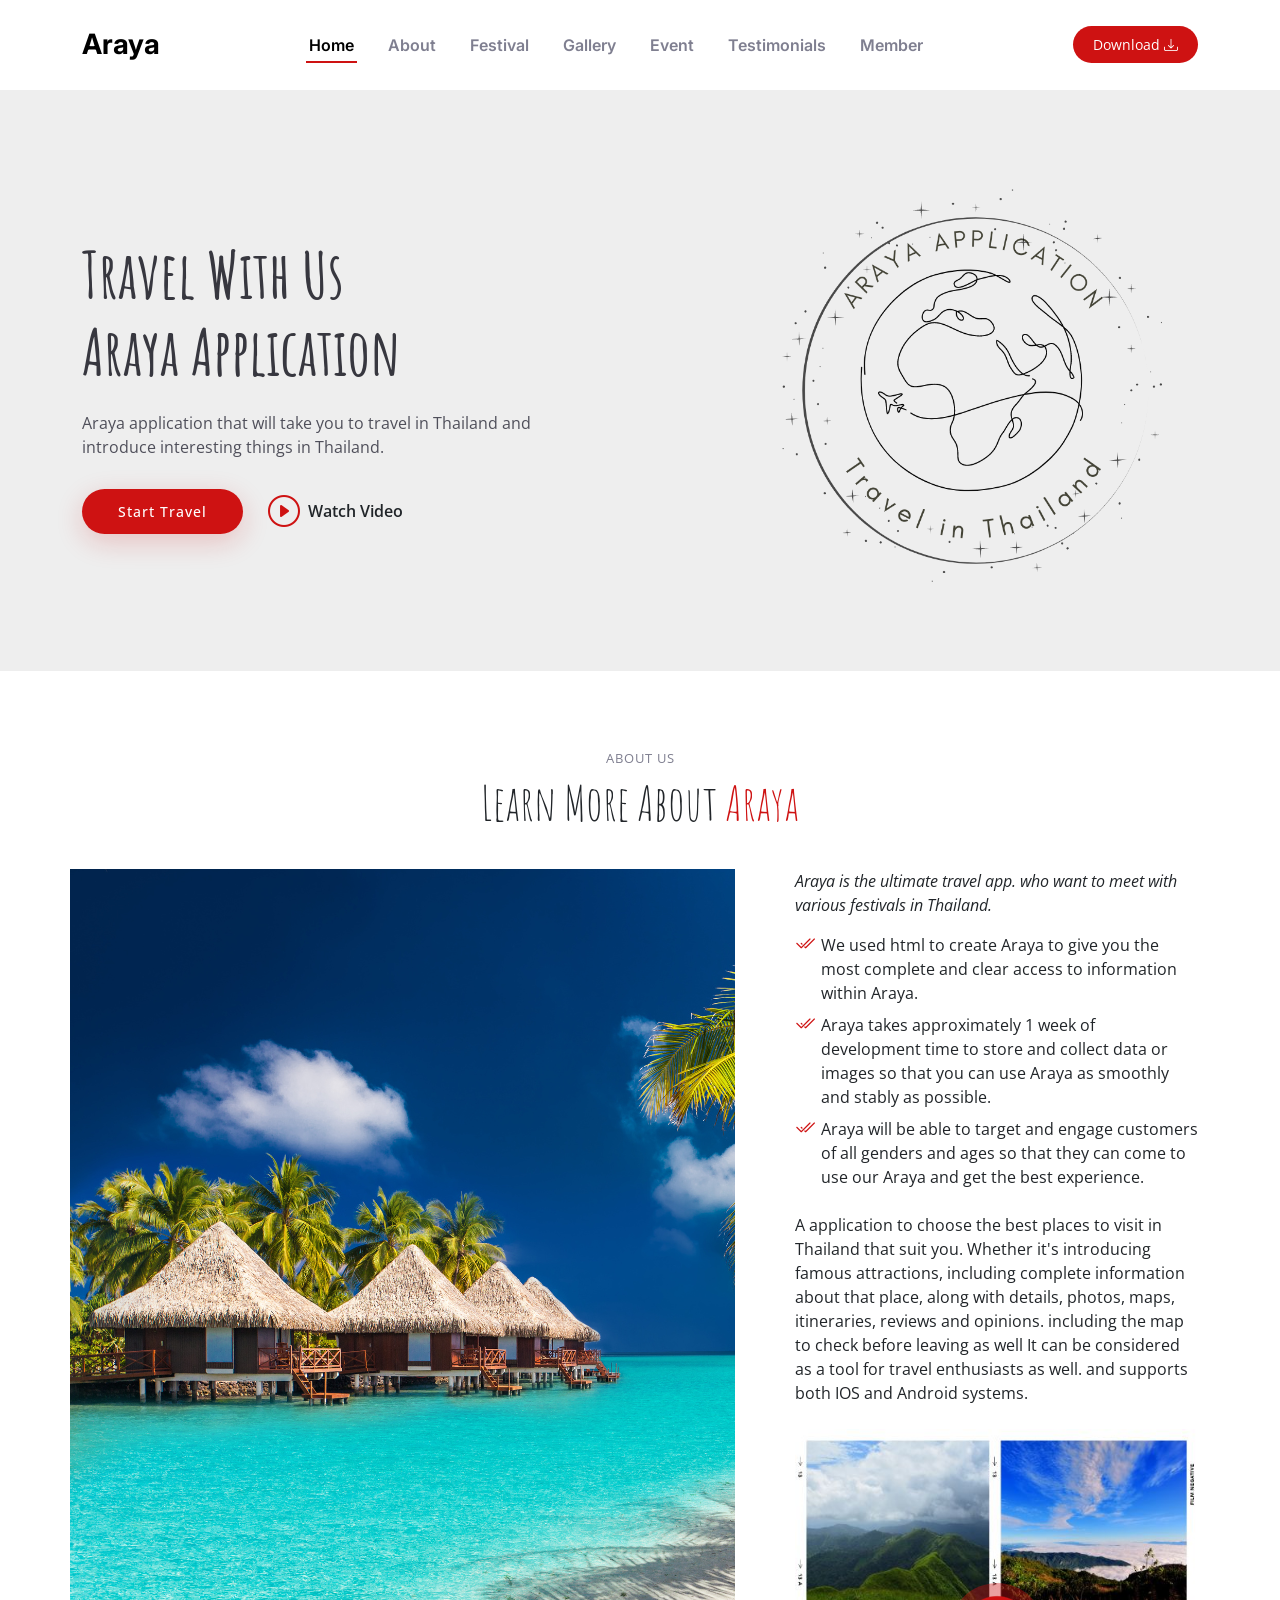
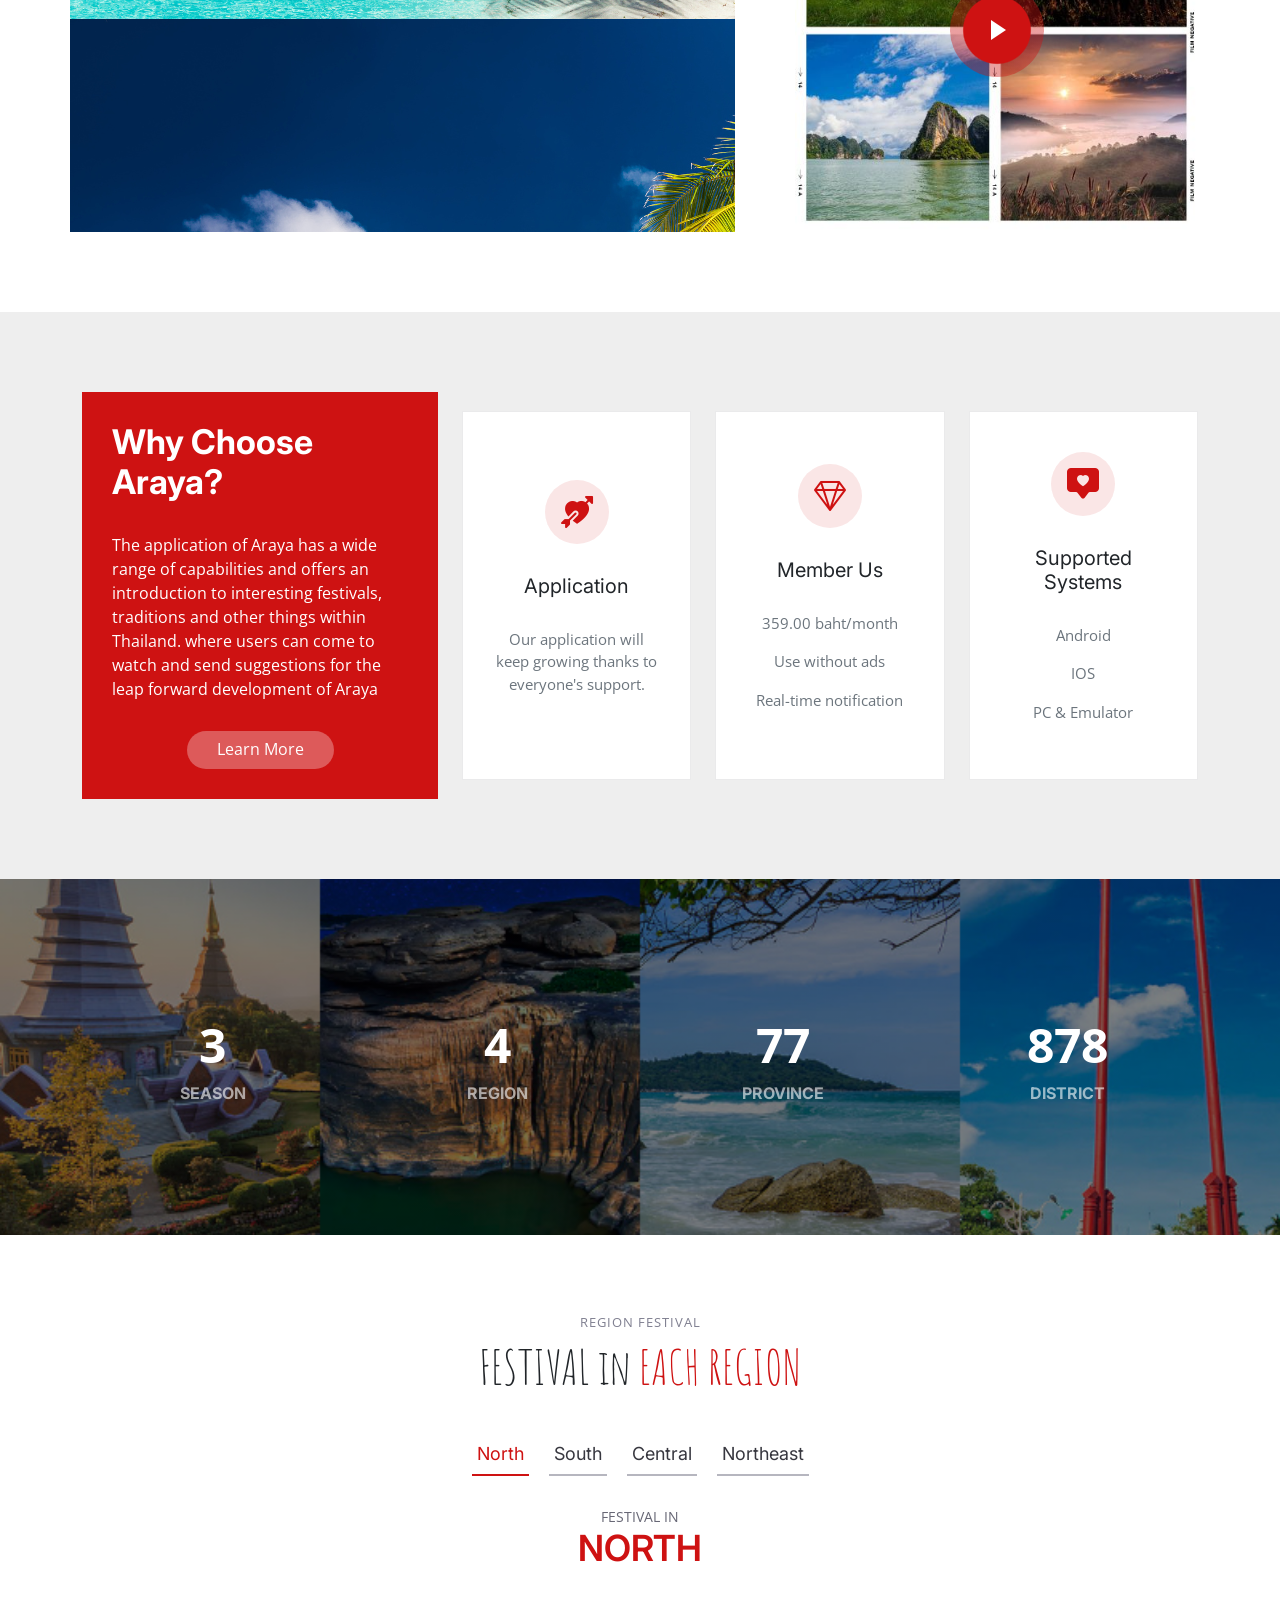
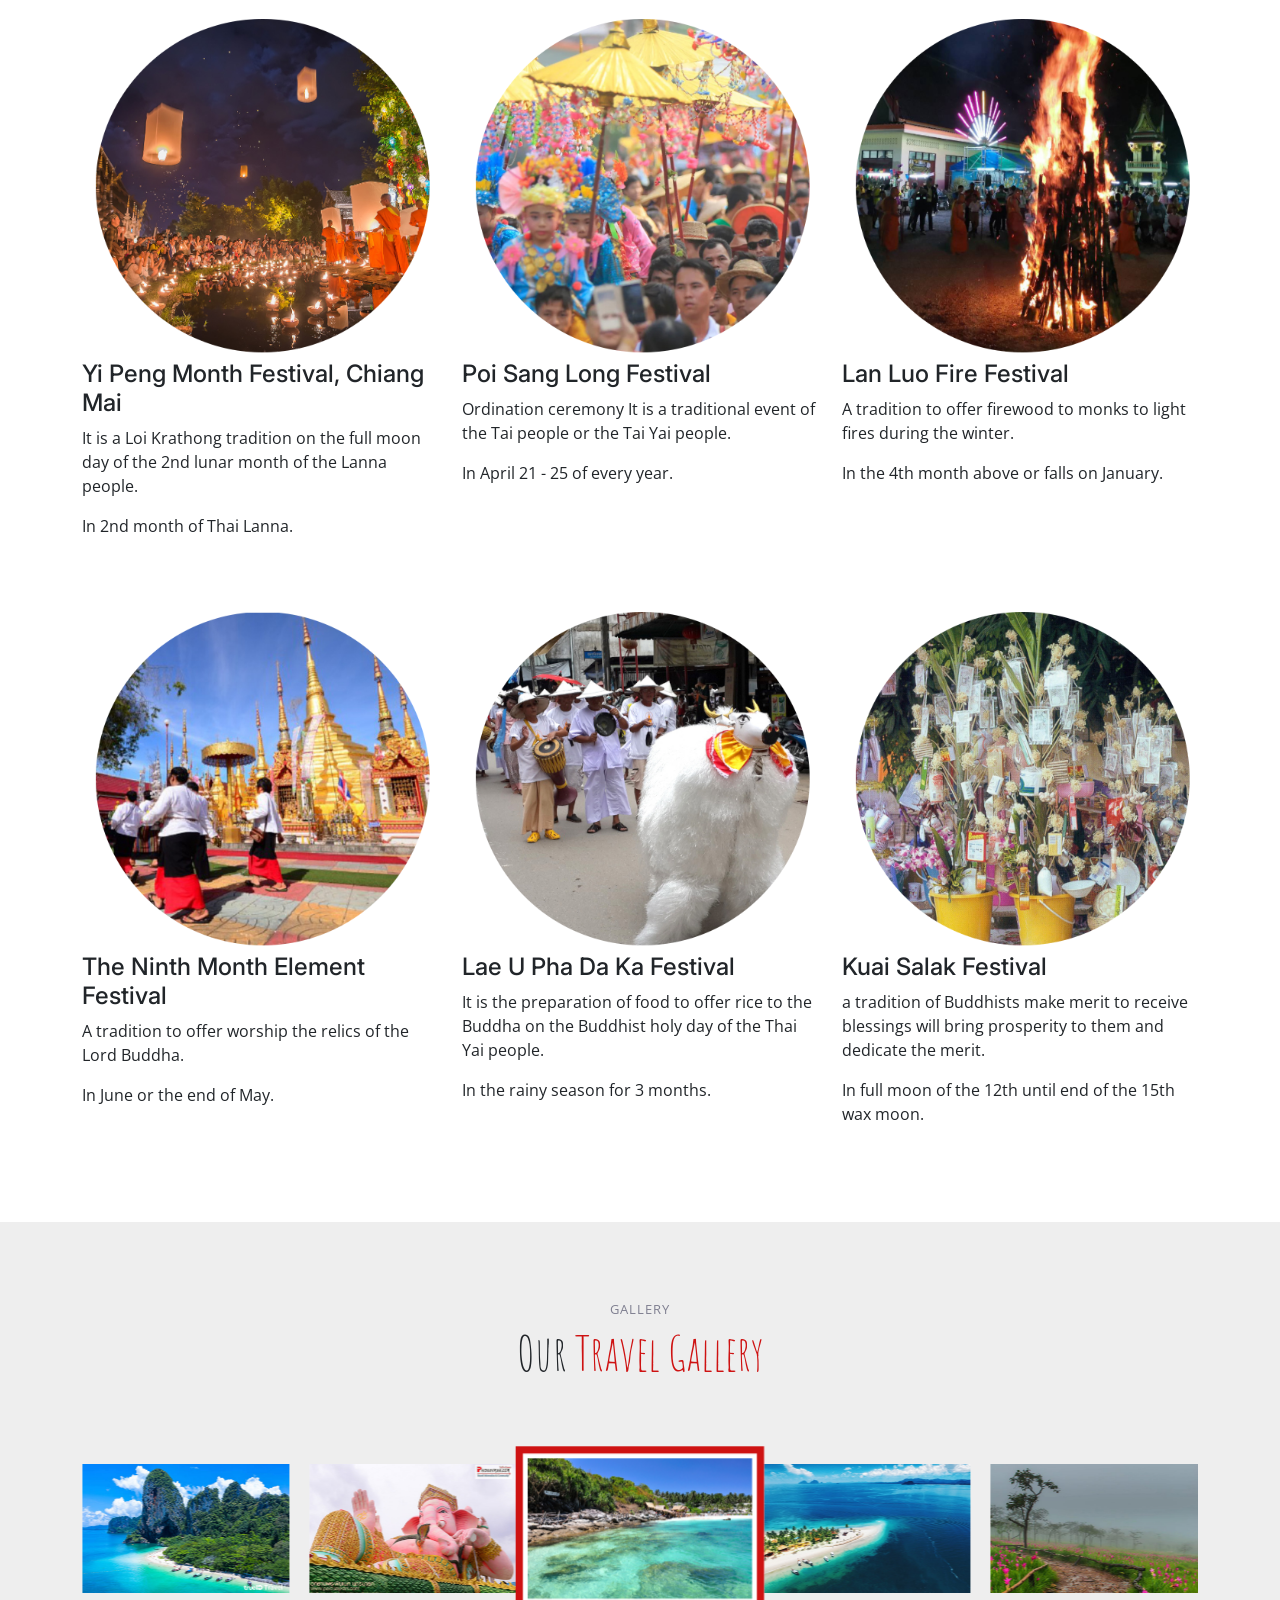
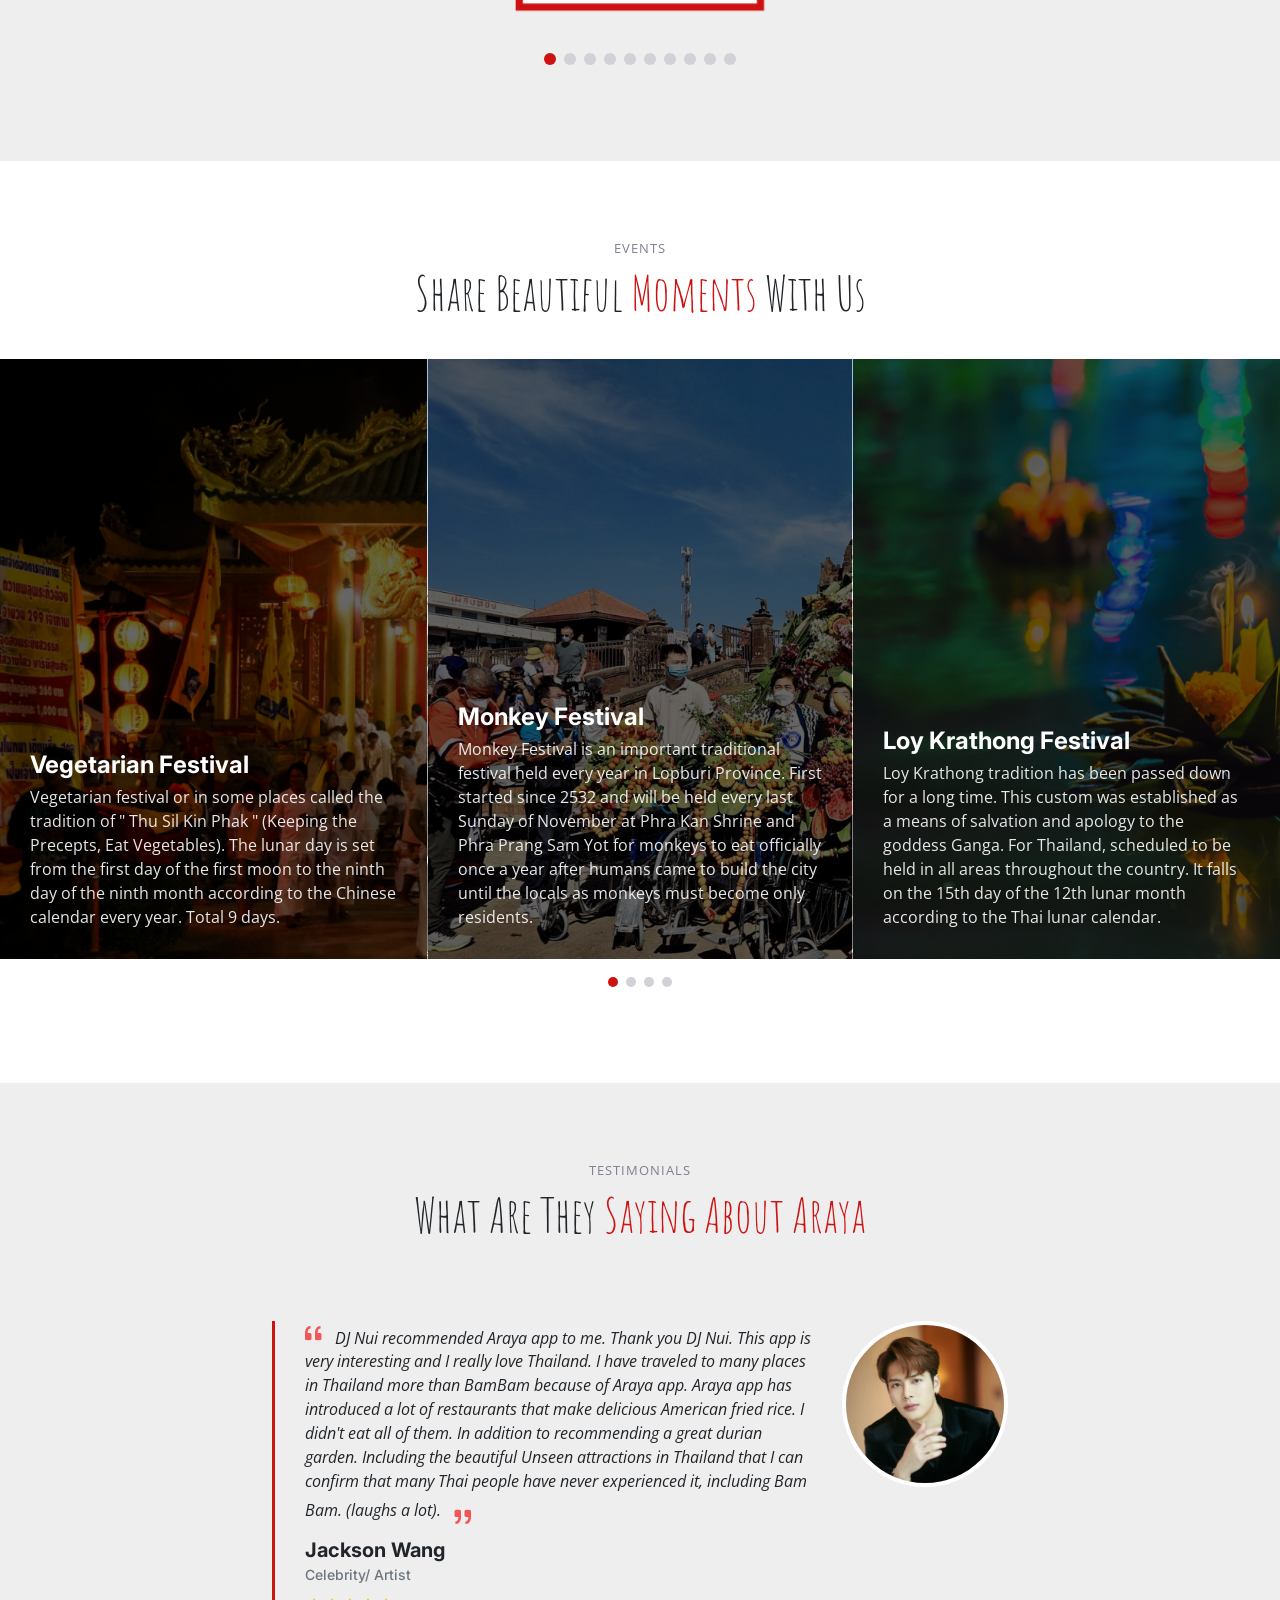
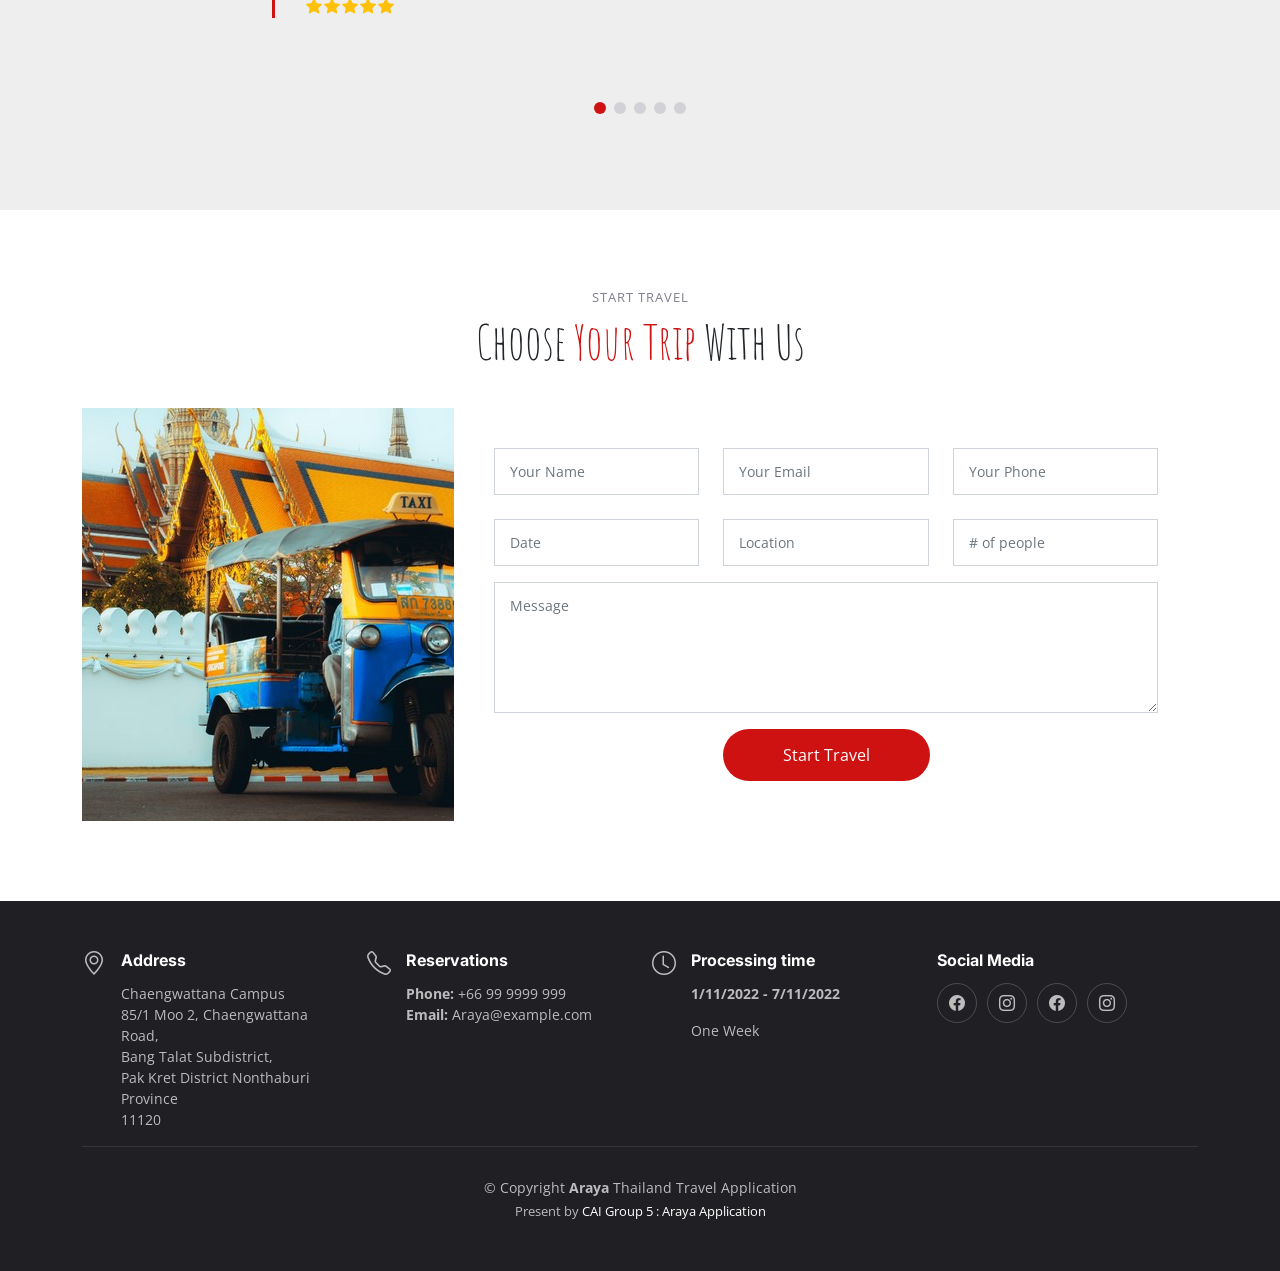
<file: index.html>
<!DOCTYPE html>
<html lang="en">

<head>
  <meta charset="utf-8">
  <meta content="width=device-width, initial-scale=1.0" name="viewport">

 <!-- หัวเรื่องโปรเจ็ค Araya -->
  <title>Araya</title>
  <meta content="" name="description">
  <meta content="" name="keywords">

  <!-- Icon website Araya -->
  <link href="assets/img/favicon.png" rel="icon">
  <link href="assets/img/apple-touch-icon.png" rel="apple-touch-icon">

  <!-- Google Fonts -->
  <link rel="preconnect" href="https://fonts.googleapis.com">
  <link rel="preconnect" href="https://fonts.gstatic.com" crossorigin>
  <link href="https://fonts.googleapis.com/css2?family=Open+Sans:ital,wght@0,300;0,400;0,500;0,600;0,700;1,300;1,400;1,600;1,700&family=Amatic+SC:ital,wght@0,300;0,400;0,500;0,600;0,700;1,300;1,400;1,500;1,600;1,700&family=Inter:ital,wght@0,300;0,400;0,500;0,600;0,700;1,300;1,400;1,500;1,600;1,700&display=swap" rel="stylesheet">

  <!-- Vendor CSS Files -->
  <link href="assets/vendor/bootstrap/css/bootstrap.min.css" rel="stylesheet">
  <link href="assets/vendor/bootstrap-icons/bootstrap-icons.css" rel="stylesheet">
  <link href="assets/vendor/aos/aos.css" rel="stylesheet">
  <link href="assets/vendor/glightbox/css/glightbox.min.css" rel="stylesheet">
  <link href="assets/vendor/swiper/swiper-bundle.min.css" rel="stylesheet">

  <!-- Template Main CSS File -->
  <link href="assets/css/main.css" rel="stylesheet">
</head>


<body>
  <!-- ======= Header ======= -->
  <header id="header" class="header fixed-top d-flex align-items-center">
    <div class="container d-flex align-items-center justify-content-between">

      <a href="index.html" class="logo d-flex align-items-center me-auto me-lg-0">
        <!-- Uncomment the line below if you also wish to use an image logo -->
        <!-- <img src="assets/img/logo.png" alt=""> -->
        <h1>Araya<span></span></h1>
      </a>

      <nav id="navbar" class="navbar">
        <ul>
          <li><a href="#hero">Home</a></li>
          <li><a href="#about">About</a></li>
          <li><a href="#region">Festival</a></li>
          <li><a href="#gallery">Gallery</a></li>
          <li><a href="#events">Event</a></li>
          <li><a href="#testimonials">Testimonials</a></li>
          <li><a href="TeamMember.html#Member">Member</a></li>
        </ul>
      </nav><!-- .navbar -->

      <a class="btn-Start-Travel" href="#download">Download <i class="bi bi-download"></i></a>
      <i class="mobile-nav-toggle mobile-nav-show bi bi-list"></i>
      <i class="mobile-nav-toggle mobile-nav-hide d-none bi bi-x"></i>

    </div>
  </header>
  <!-- End Header -->

  <!-- ======= Hero Section ======= -->
  <section id="hero" class="hero d-flex align-items-center section-bg">
    <div class="container">
      <div class="row justify-content-between gy-5">
        <div class="col-lg-5 order-2 order-lg-1 d-flex flex-column justify-content-center align-items-center align-items-lg-start text-center text-lg-start">
          <h2 data-aos="fade-up">Travel With Us<br>Araya Application</h2>
          <p data-aos="fade-up" data-aos-delay="80">Araya application that will take you to travel in Thailand and introduce interesting things in Thailand.</p>
          <div class="d-flex" data-aos="fade-up" data-aos-delay="200">
            <a href="#Start-Travel" class="btn-Start-Travel">Start Travel</a>
            <a href="https://www.youtube.com/watch?v=w-9khNG1lIQ" class="glightbox btn-watch-video d-flex align-items-center"><i class="bi bi-play-circle"></i><span>Watch Video</span></a>
          </div>
        </div>
        <div class="col-lg-5 order-1 order-lg-2 text-center text-lg-start">
          <!--โลโก้ Araya-->
          <img src="assets/img/Araya2.png" class="img-fluid" alt="" data-aos="zoom-out" data-aos-delay="1000">
        </div>
      </div>
    </div>
  </section>
  <!-- End Araya Protogyte Section -->

  <main id="main">

    <!-- ======= About Section ======= -->
    <section id="about" class="about">
      <div class="container" data-aos="fade-up">

        <div class="section-header">
          <h2>About Us</h2>
          <p>Learn More About <span>Araya</span></p>
        </div>

        <div class="row gy-4">
          <div class="col-lg-7 position-relative about-img" style="background-image: url(assets/img/about.jpg) ;" data-aos="fade-up" data-aos-delay="150">
          </div>
          <div class="col-lg-5 d-flex align-items-end" data-aos="fade-up" data-aos-delay="300">
            <div class="content ps-0 ps-lg-5">
              <p class="fst-italic">
                Araya is the ultimate travel app. who want to meet with various festivals in Thailand.
              </p>
              <ul>
                <li><i class="bi bi-check2-all"></i> We used html to create Araya to give you the most complete and clear access to information within Araya.</li>
                <li><i class="bi bi-check2-all"></i> Araya takes approximately 1 week of development time to store and collect data or images so that you can use Araya as smoothly and stably as possible.</li>
                <li><i class="bi bi-check2-all"></i> Araya will be able to target and engage customers of all genders and ages so that they can come to use our Araya and get the best experience.</li>
              </ul>
              <p>
                A application to choose the best places to visit in Thailand that suit you. Whether it's introducing famous attractions, including complete information about that place, along with details, photos, maps, itineraries, reviews and opinions.
                including the map to check before leaving as well It can be considered as a tool for travel enthusiasts as well. and supports both IOS and Android systems.
              </p>

              <div class="position-relative mt-4">
                <img src="assets/img/about-2.jpg" class="img-fluid" alt="">
                <a href="https:/https://www.youtube.com/watch?v=w-9khNG1lIQ" class="glightbox play-btn"></a>
              </div>
            </div>
          </div>
        </div>

      </div>
    </section><!-- End About Section -->

    <!-- ======= Why Us Section ======= -->
    <section id="why-us" class="why-us section-bg">
      <div class="container" data-aos="fade-up">

        <div class="row gy-4">

          <div class="col-lg-4" data-aos="fade-up" data-aos-delay="100">
            <div class="why-box">
              <h3>Why Choose Araya?</h3>
              <p>
                The application of Araya has a wide range of capabilities and offers an introduction to interesting festivals, traditions and other things within Thailand. where users can come to watch and send suggestions for the leap forward development of Araya
              </p>
              <div class="text-center">
                <a href="#" class="more-btn">Learn More <i class="bx bx-chevron-right"></i></a>
              </div>
            </div>
          </div><!-- End Why Box -->

          <div class="col-lg-8 d-flex align-items-center">
            <div class="row gy-4">

              <div class="col-xl-4" data-aos="fade-up" data-aos-delay="200">
                <div class="icon-box d-flex flex-column justify-content-center align-items-center">
                  <i class="bi bi-arrow-through-heart-fill"></i>
                  <h4>Application</h4>
                  <p>Our application will keep growing thanks to everyone's support.</p>
                </div>
              </div>
              <!-- End Icon Box -->

              <div class="col-xl-4" data-aos="fade-up" data-aos-delay="300">
                <div class="icon-box d-flex flex-column justify-content-center align-items-center">
                  <i class="bi bi-gem"></i>
                  <h4>Member Us</h4>
                  <p>359.00 baht/month</p>
                  <p>Use without ads</p>
                  <p>Real-time notification</p>
                </div>
              </div>
              <!-- End Icon Box -->

              <div class="col-xl-4" data-aos="fade-up" data-aos-delay="400">
                <div class="icon-box d-flex flex-column justify-content-center align-items-center">
                  <i class="bi bi-chat-square-heart-fill"></i>
                  <h4>Supported Systems</h4>
                  <p>Android</p>
                  <p>IOS</p>
                  <p>PC & Emulator</p>
                </div>
              </div>
              <!-- End Icon Box -->

            </div>
          </div>

        </div>

      </div>
    </section>
    <!-- End Why Us Section -->


    <!-- ======= Stats Counter Section ======= -->
    <section id="stats-counter" class="stats-counter">
      <div class="container" data-aos="zoom-out">

        <div class="row gy-4">

          <div class="col-lg-3 col-md-6">
            <div class="stats-item text-center w-100 h-100">
              <span data-purecounter-start="0" data-purecounter-end="3" data-purecounter-duration="1" class="purecounter"></span>
              <p>SEASON</p>
            </div>
          </div><!-- End Stats Item -->

          <div class="col-lg-3 col-md-6">
            <div class="stats-item text-center w-100 h-100">
              <span data-purecounter-start="0" data-purecounter-end="4" data-purecounter-duration="1" class="purecounter"></span>
              <p>REGION</p>
            </div>
          </div><!-- End Stats Item -->

          <div class="col-lg-3 col-md-6">
            <div class="stats-item text-center w-100 h-100">
              <span data-purecounter-start="0" data-purecounter-end="77" data-purecounter-duration="1" class="purecounter"></span>
              <p>PROVINCE</p>
            </div>
          </div><!-- End Stats Item -->

          <div class="col-lg-3 col-md-6">
            <div class="stats-item text-center w-100 h-100">
              <span data-purecounter-start="0" data-purecounter-end="878" data-purecounter-duration="1" class="purecounter"></span>
              <p>DISTRICT</p>
            </div>
          </div>
          <!-- End Stats Item -->

        </div>

      </div>
    </section><!-- End Stats Counter Section -->



    <!-- ======= Festival Section ======= -->
    <section id="region" class="region">
      <div class="container" data-aos="fade-up">

        <div class="section-header">
          <h2>REGION FESTIVAL</h2>
          <p>FESTIVAL in <span>EACH REGION</span></p>
        </div>

        <ul class="nav nav-tabs d-flex justify-content-center" data-aos="fade-up" data-aos-delay="200">

          <li class="nav-item">
            <a class="nav-link active show" data-bs-toggle="tab" data-bs-target="#region-North">
              <h4>North</h4>
            </a>
          </li><!-- End tab nav item -->

          <li class="nav-item">
            <a class="nav-link" data-bs-toggle="tab" data-bs-target="#region-South">
              <h4>South</h4>
            </a><!-- End tab nav item -->

          <li class="nav-item">
            <a class="nav-link" data-bs-toggle="tab" data-bs-target="#region-Central">
              <h4>Central</h4>
            </a>
          </li><!-- End tab nav item -->

          <li class="nav-item">
            <a class="nav-link" data-bs-toggle="tab" data-bs-target="#region-Northeast">
              <h4>Northeast</h4>
            </a>
          </li>
          <!-- End tab nav item -->

        </ul>

        <div class="tab-content" data-aos="fade-up" data-aos-delay="300">

          <div class="tab-pane fade active show" id="region-North">

            <div class="tab-header text-center">
              <p>FESTIVAL IN</p>
              <h3>NORTH</h3>
            </div>

            <div class="row gy-5">

              <div class="col-lg-4 festival-region">
                <a href="assets\img\faestival\north\festival-region-1.1.png" class="glightbox"><img src="assets\img\faestival\north\festival-region-1.1.png" class="festival-region-img img-fluid" alt=""></a>
                <h4>Yi Peng Month Festival, Chiang Mai</h4>
                <p class="ingredients">
                It is a Loi Krathong tradition on the full moon day of the 2nd lunar month of the Lanna people.
                </p>
                <p class="date">
                In 2nd month of Thai Lanna.
                </p>
              </div><!-- festival-region -->

              <div class="col-lg-4 festival-region">
                <a href="assets\img\faestival\north\festival-region-2.1.png" class="glightbox"><img src="assets\img\faestival\north\festival-region-2.1.png" class="festival-region-img img-fluid" alt=""></a>
                <h4>Poi Sang Long Festival</h4>
                <p class="ingredients">
                Ordination ceremony It is a traditional event of the Tai people or the Tai Yai people.
                </p>
                <p class="date">
                In April 21 - 25 of every year.
                </p>
              </div><!-- festival-region -->

              <div class="col-lg-4 festival-region">
                <a href="assets\img\faestival\north\festival-region-3.1.png" class="glightbox"><img src="assets\img\faestival\north\festival-region-3.1.png" class="festival-region-img img-fluid" alt=""></a>
                <h4>Lan Luo Fire Festival</h4>
                <p class="ingredients">
                A tradition to offer firewood to monks to light fires during the winter.
                </p>
                <p class="date">
                In the 4th month above or falls on January.
                </p>
              </div><!-- festival-region -->

              <div class="col-lg-4 festival-region">
                <a href="assets\img\faestival\north\festival-region-4.1.png" class="glightbox"><img src="assets\img\faestival\north\festival-region-4.1.png" class="festival-region-img img-fluid" alt=""></a>
                <h4>The Ninth Month Element Festival</h4>
                <p class="ingredients">
                 A tradition to offer worship the relics of the Lord Buddha.
                </p>
                <p class="date">
                In June or the end of May.
                </p>
              </div><!-- festival-region -->

              <div class="col-lg-4 festival-region">
                <a href="assets\img\faestival\north\festival-region-5.1.png" class="glightbox"><img src="assets\img\faestival\north\festival-region-5.1.png" class="festival-region-img img-fluid" alt=""></a>
                <h4>Lae U Pha Da Ka Festival</h4>
                <p class="ingredients">
                It is the preparation of food to offer rice to the Buddha on the Buddhist holy day of the Thai Yai people.
                </p>
                <p class="date">
                In the rainy season for 3 months.
                </p>
              </div><!-- festival-region -->

              <div class="col-lg-4 festival-region">
                <a href="assets\img\faestival\north\festival-region-6.1.png" class="glightbox"><img src="assets\img\faestival\north\festival-region-6.1.png" class="festival-region-img img-fluid" alt=""></a>
                <h4>Kuai Salak Festival</h4>
                <p class="ingredients">
                a tradition of Buddhists make merit to receive blessings will bring prosperity to them and dedicate the merit.
                </p>
                <p class="date">
                In full moon of the 12th until end of the 15th wax moon.
                </p>
              </div><!-- festival-region -->

            </div>
          </div>
          <!-- END FESTIVAL IN NORTH Content -->

        <div class="tab-pane fade" id="region-South">

            <div class="tab-header text-center">
              <p>FESTIVAL IN</p>
              <h3>SOUTH</h3>
            </div>

            <div class="row gy-5">

              <div class="col-lg-4 festival-region">
                <a href="assets\img\faestival\south\festival-region-1.1.png" class="glightbox"><img src="assets\img\faestival\south\festival-region-1.1.png" class="festival-region-img img-fluid" alt=""></a>
                <h4>Ya Koo Rice</h4>
                <p class="ingredients">
                ya koo rice is a Buddhist ceremony The Buddhists will gather together to stir the rice. to remember the importance of the Lord Buddha.
                </p>
                <p class="date">
                In the 13th and 14th day of the waxing moon of the 3rd.
                </p>
              </div><!-- festival-region -->

              <div class="col-lg-4 festival-region">
                <a href="assets\img\faestival\south\festival-region-2.1.png" class="glightbox"><img src="assets\img\faestival\south\festival-region-2.1.png" class="festival-region-img img-fluid" alt=""></a>
                <h4>Khaeng Phon</h4>
                <p class="ingredients">
                It is a ritual to organize a competition to beat a musical instrument called Phon. to preserve Thai musical instruments And have fun in the competition as well.
                </p>
                <p class="date">
                In 11th lunar month, during the end of the 10th month.
                </p>
              </div><!-- festival-region -->

              <div class="col-lg-4 festival-region">
                <a href="assets\img\faestival\south\festival-region-3.1.png" class="glightbox"><img src="assets\img\faestival\south\festival-region-3.1.png" class="festival-region-img img-fluid" alt=""></a>
                <h4>Lak Phra</h4>
                <p class="ingredients">
                It is a tradition in Buddhism, which is the same day as the first day of the waning period, where Buddhists unite to worship a Buddha image enshrined on a Busabok placed over a boat, car or wheeled vehicle.
                </p>
                <p class="date">
                It is done after the first day of Mahapavarana or the end of Buddhist Lent.
                </p>
              </div><!-- festival-region -->

              <div class="col-lg-4 festival-region">
                <a href="assets\img\faestival\south\festival-region-4.1.png" class="glightbox"><img src="assets\img\faestival\south\festival-region-4.1.png" class="festival-region-img img-fluid" alt=""></a>
                <h4>Festival of the tenth month</h4>
                <p class="ingredients">
                Bringing a long cloth up to cover the Phra Borommathat Chedi Held on Makha Bucha Day.
                </p>
                <p class="date">
                In 15th waxing moon to 3rd month.
                </p>
              </div><!-- festival-region -->

              <div class="col-lg-4 festival-region">
                <a href="assets\img\faestival\south\festival-region-5.1.png" class="glightbox"><img src="assets\img\faestival\south\festival-region-5.1.png" class="festival-region-img img-fluid" alt=""></a>
                <h4>Hae Phra Khuen Phra That</h4>
                <p class="ingredients">
                Bringing a long cloth up to cover the Phra Borommathat Chedi Held on Makha Bucha Day.
                </p>
                <p class="date">
                In 15th waxing moon to 3rd month.
                </p>
              </div><!-- festival-region -->

              <div class="col-lg-4 festival-region">
                <a href="assets\img\faestival\south\festival-region-6.1.png" class="glightbox"><img src="assets\img\faestival\south\festival-region-6.1.png" class="festival-region-img img-fluid" alt=""></a>
                <h4>Apnam Khon Kae</h4>
                <p class="ingredients">
                The tradition of bathing elders is the wisdom to connect family ties with many important things.
                </p>
                <p class="date">
                In April 13-15 the 5th month.
                </p>
              </div><!-- festival-region -->

            </div>
          </div>
          <!-- End FESTIVAL IN SOUTH Content -->

          <div class="tab-pane fade" id="region-Central">

            <div class="tab-header text-center">
              <p>FESTIVAL IN</p>
              <h3>CENTRAL</h3>
            </div>

            <div class="row gy-5">

              <div class="col-lg-4 festival-region">
                <a href="assets\img\faestival\central\festival-region-1.1.png" class="glightbox"><img src="assets\img\faestival\central\festival-region-1.1.png" class="festival-region-img img-fluid" alt=""></a>
                <h4>Kuan Khao Thip Ceremony</h4>
                <p class="ingredients">
                To commemorate the Lord Buddha and the events that Mrs. Suchada had stirred Khao Thip on the 14th day of the waxing moon, then brought to the Lord Buddha one day before his enlightenment.
                </p>
                <p class="date">
                In 13th - 14th waxing moon of the 6th lunar month.
                </p>
              </div><!-- festival-region -->

              <div class="col-lg-4 festival-region">
                <a href="assets\img\faestival\central\festival-region-2.3.png" class="glightbox"><img src="assets\img\faestival\central\festival-region-2.3.png" class="festival-region-img img-fluid" alt=""></a>
                <h4>Takbat Dokmai</h4>
                <p class="ingredients">
                The people of Phutthabat district will bring a flower to offer food to monks until it becomes a local tradition.
                </p>
                <p class="date">
                in 8th month of every year.
                </p>
              </div><!-- festival-region -->

              <div class="col-lg-4 festival-region">
                <a href="assets\img\faestival\central\festival-region-3.1.png" class="glightbox"><img src="assets\img\faestival\central\festival-region-3.1.png" class="festival-region-img img-fluid" alt=""></a>
                <h4>Kan Tham KhwanKhao</h4>
                <p class="ingredients">
                It is a ceremony that the villagers do. It will be done when the farmer has finished harvesting the rice in the field in order to call the Kwan in the field.
                </p>
                <p class="date">
                In mont of farmer has finished harvesting.
                </p>
              </div><!-- festival-region -->

              <div class="col-lg-4 festival-region">
                <a href="assets\img\faestival\central\festival-region-4.1.png" class="glightbox"><img src="assets\img\faestival\central\festival-region-4.1.png" class="festival-region-img img-fluid" alt=""></a>
                <h4>Kam Fa Festival</h4>
                <p class="ingredients">
                Respected tradition worship the sky Because the Phuan people are a group of people who make a living in agriculture. In the old days, farming relied on natural rainwater.
                </p>
                <p class="date">
                In 14th waxing moon, the 13th waxing moon and the 3rd waxing moon.
                </p>
              </div><!-- festival-region -->

              <div class="col-lg-4 festival-region">
                <a href="assets\img\faestival\central\festival-region-5.1.png" class="glightbox"><img src="assets\img\faestival\central\festival-region-5.1.png" class="festival-region-img img-fluid" alt=""></a>
                <h4>Loy Kratong Festival</h4>
                <p class="ingredients">
                The evening of Loy Krathong is one of the most picturesque festivals in Bangkok. It’s when people gather around lakes, rivers and canals to pay respects to the goddess of water by releasing beautiful lotus-shaped rafts, decorated with candles, incense and flowers onto the water.
                </p>
                <p class="date">
                In 15th day of the 12th month.
                </p>
              </div><!-- festival-region -->

              <div class="col-lg-4 festival-region">
                <a href="assets\img\faestival\central\festival-region-6.1.png" class="glightbox"><img src="assets\img\faestival\central\festival-region-6.1.png" class="festival-region-img img-fluid" alt=""></a>
                <h4>Rap Bua or Yon Bua</h4>
                <p class="ingredients">
                Rab Bua tradition is an ancient tradition that has been passed down since ancient times. of the people of Bang Phli District Samut Prakan Province.
                </p>
                <p class="date">
                In every 14th day of the 11th lunar month of every year.
                </p>
              </div><!-- festival-region -->

            </div>
          </div>
          <!-- End FESTIVAL IN CENTRAL Content -->

          <div class="tab-pane fade" id="region-Northeast">

            <div class="tab-header text-center">
              <p>FESTIVAL IN</p>
              <h3>NORTHEAST</h3>
            </div>

            <div class="row gy-5">

              <div class="col-lg-4 festival-region">
                <a href="assets\img\faestival\northess\festival-region-1.1.png" class="glightbox"><img src="assets\img\faestival\northess\festival-region-1.1.png" class="festival-region-img img-fluid" alt=""></a>
                <h4>Khao Phanom Rung Festival</h4>
                <p class="ingredients">
                There will be a festival going up Khao Phanom Rung. to see amazing phenomena.
                </p>
                <p class="date">
                In 15th day of the lunar month around April.
                </p>
              </div><!-- festival-region -->

              <div class="col-lg-4 festival-region">
                <a href="assets\img\faestival\northess\festival-region-2.1.png" class="glightbox"><img src="assets\img\faestival\northess\festival-region-2.1.png" class="festival-region-img img-fluid" alt=""></a>
                <h4>Phi Ta Khon Festival</h4>
                <p class="ingredients">
                It is intended to worship the city pillar and the sacred soul.
                </p>
                <p class="date">
                In Held from 4-8 months.
                </p>
              </div><!-- festival-region -->

              <div class="col-lg-4 festival-region">
                <a href="assets\img\faestival\northess\festival-region-3.1.png" class="glightbox"><img src="assets\img\faestival\northess\festival-region-3.1.png" class="festival-region-img img-fluid" alt=""></a>
                <h4>Buddhist Lent day</h4>
                <p class="ingredients">
                In the event, there is a procession of candles carved wax in various patterns.
                </p>
                <p class="date">
                In day of the 8th month every year.
                </p>
              </div><!-- festival-region -->

              <div class="col-lg-4 festival-region">
                <a href="assets\img\faestival\northess\festival-region-4.1.png" class="glightbox"><img src="assets\img\faestival\northess\festival-region-4.1.png" class="festival-region-img img-fluid" alt=""></a>
                <h4>Fire Boat Festival</h4>
                <p class="ingredients">
                Highlights of the event, besides the light boat There is also a dance to worship Phra That Phanom. including a Red Cross event Held during the end of Buddhist Lent.
                </p>
                <p class="date">
                In 15th day of the waxing moon, the 11th month, the Buddhist Lent day.
                </p>
              </div><!-- festival-region -->

              <div class="col-lg-4 festival-region">
                <a href="assets\img\faestival\northess\festival-region-5.1.png" class="glightbox"><img src="assets\img\faestival\northess\festival-region-5.1.png" class="festival-region-img img-fluid" alt=""></a>
                <h4>Siam Tulip Festival</h4>
                <p class="ingredients">
                The right time is in the morning when the mist is covered. In addition, there is also Lan Hin Ngam, which can be seen during the months of June to August.
                </p>
                <p class="date">
                In July to August.
                </p>
              </div><!-- festival-region -->

              <div class="col-lg-4 festival-region">
                <a href="assets\img\faestival\northess\festival-region-6.1.png" class="glightbox"><img src="assets\img\faestival\northess\festival-region-6.1.png" class="festival-region-img img-fluid" alt=""></a>
                <h4>Naga Parade Festival</h4>
                <p class="ingredients">
                in order for the children to be ordained on behalf of their parents by taking the Naga procession from their own homes around the village Organized.
                </p>
                <p class="date">
                In first waxing moon, the 15th waning moon of the sixth month.
                </p>
              </div><!-- festival-region -->

            </div>
          </div>
          <!-- End FESTIVAL NORTHEAST Content -->

        </div>

      </div>
    </section><!-- End REGION Festival Section -->


    <!-- ======= Gallery Section ======= -->
    <section id="gallery" class="gallery section-bg">
      <div class="container" data-aos="fade-up">

        <div class="section-header">
          <h2>gallery</h2>
          <p>Our <span>Travel Gallery</span></p>
        </div>

        <div class="gallery-slider swiper">
          <div class="swiper-wrapper align-items-center">
            <div class="swiper-slide"><a class="glightbox" data-gallery="images-gallery" href="assets/img/gallery/gallery-1.jpg"><img src="assets/img/gallery/gallery-1.jpg" class="img-fluid" alt=""></a></div>
            <div class="swiper-slide"><a class="glightbox" data-gallery="images-gallery" href="assets/img/gallery/gallery-2.jpg"><img src="assets/img/gallery/gallery-2.jpg" class="img-fluid" alt=""></a></div>
            <div class="swiper-slide"><a class="glightbox" data-gallery="images-gallery" href="assets/img/gallery/gallery-3.jpg"><img src="assets/img/gallery/gallery-3.jpg" class="img-fluid" alt=""></a></div>
            <div class="swiper-slide"><a class="glightbox" data-gallery="images-gallery" href="assets/img/gallery/gallery-4.jpg"><img src="assets/img/gallery/gallery-4.jpg" class="img-fluid" alt=""></a></div>
            <div class="swiper-slide"><a class="glightbox" data-gallery="images-gallery" href="assets/img/gallery/gallery-5.jpg"><img src="assets/img/gallery/gallery-5.jpg" class="img-fluid" alt=""></a></div>
            <div class="swiper-slide"><a class="glightbox" data-gallery="images-gallery" href="assets/img/gallery/gallery-6.jpg"><img src="assets/img/gallery/gallery-6.jpg" class="img-fluid" alt=""></a></div>
            <div class="swiper-slide"><a class="glightbox" data-gallery="images-gallery" href="assets/img/gallery/gallery-7.jpg"><img src="assets/img/gallery/gallery-7.jpg" class="img-fluid" alt=""></a></div>
            <div class="swiper-slide"><a class="glightbox" data-gallery="images-gallery" href="assets/img/gallery/gallery-8.jpg"><img src="assets/img/gallery/gallery-8.jpg" class="img-fluid" alt=""></a></div>
            <div class="swiper-slide"><a class="glightbox" data-gallery="images-gallery" href="assets/img/gallery/gallery-9.jpg"><img src="assets/img/gallery/gallery-9.jpg" class="img-fluid" alt=""></a></div>
            <div class="swiper-slide"><a class="glightbox" data-gallery="images-gallery" href="assets/img/gallery/gallery-10.jpg"><img src="assets/img/gallery/gallery-10.jpg" class="img-fluid" alt=""></a></div>
          </div>
          <div class="swiper-pagination"></div>
        </div>
      </div>
    </section>
    <!-- End Gallery Section -->

    <!-- ======= Events Section ======= -->
    <section id="events" class="events">
      <div class="container-fluid" data-aos="fade-up">

        <div class="section-header">
          <h2>Events</h2>
          <p>Share Beautiful <span>Moments</span> With Us</p>
        </div>

        <div class="slides-3 swiper" data-aos="fade-up" data-aos-delay="100">
          <div class="swiper-wrapper">

            <div class="swiper-slide event-item d-flex flex-column justify-content-end" style="background-image: url(assets/img/feativals-1.jpg)">
              <h3>Vegetarian Festival</h3>
              <p class="description">
              Vegetarian festival or in some places called the tradition of " Thu Sil Kin Phak " (Keeping the Precepts, Eat Vegetables). The lunar day is set from the first day of the first moon to the ninth day of the ninth month according to the Chinese calendar every year. Total 9 days.
              </p>
            </div><!-- End Event item -->

            <div class="swiper-slide event-item d-flex flex-column justify-content-end" style="background-image: url(assets/img/feativals-2.jpg)">
              <h3>Monkey Festival</h3>
              <p class="description">
              Monkey Festival is an important traditional festival held every year in Lopburi Province. First started since 2532 and will be held every last Sunday of November at Phra Kan Shrine and Phra Prang Sam Yot for monkeys to eat officially once a year after humans came to build the city until the locals as monkeys must become only residents.
              </p>
            </div><!-- End Event item -->

            <div class="swiper-slide event-item d-flex flex-column justify-content-end" style="background-image: url(assets/img/feativals-3.jpg)">
              <h3>Loy Krathong Festival</h3>
              <p class="description">
                Loy Krathong tradition has been passed down for a long time. This custom was established as a means of salvation and apology to the goddess Ganga. For Thailand, scheduled to be held in all areas throughout the country. It falls on the 15th day of the 12th lunar month according to the Thai lunar calendar.
              </p>
            </div>
            <!-- End Event item -->

            <div class="swiper-slide event-item d-flex flex-column justify-content-end" style="background-image: url(assets/img/feativals-4.jpg)">
              <h3>Songkran Festival</h3>
              <p class="description">
                Songkran ceremony was a ritual that took place within the family main element of the ceremony to counter the meaning of summer. The moment when the sun moves into Aries. On this day, water will be sprinkled on each other for freshness. There are blessings from adults. There is remembrance and gratitude to the deceased ancestors.This festival is held from April 13 to 15 every year.
              </p>
            </div>
            <!-- End Event item -->

          </div>
          <div class="swiper-pagination"></div>
        </div>

      </div>
    </section>
    <!-- End Events Section -->


  <!-- ======= Testimonials Section ======= -->
  <section id="testimonials" class="testimonials section-bg">
    <div class="container" data-aos="fade-up">

      <div class="section-header">
        <h2>Testimonials</h2>
        <p>What Are They <span>Saying About Araya</span></p>
      </div>

      <div class="slides-1 swiper" data-aos="fade-up" data-aos-delay="100">
        <div class="swiper-wrapper">

          <div class="swiper-slide">
            <div class="testimonial-item">
              <div class="row gy-4 justify-content-center">
                <div class="col-lg-6">
                  <div class="testimonial-content">
                    <p>
                      <i class="bi bi-quote quote-icon-left"></i>
                      DJ Nui recommended Araya app to me. Thank you DJ Nui. This app is very interesting and I really love Thailand. I have traveled to many places in Thailand more than BamBam because of Araya app. Araya app has introduced a lot of restaurants that make delicious American fried rice. I didn't eat all of them. In addition to recommending a great durian garden. Including the beautiful Unseen attractions in Thailand that I can confirm that many Thai people have never experienced it, including Bam Bam. (laughs a lot).
                      <i class="bi bi-quote quote-icon-right"></i>
                    </p>
                    <h3>Jackson Wang</h3>
                    <h4>Celebrity/ Artist</h4>
                    <div class="stars">
                      <i class="bi bi-star-fill"></i><i class="bi bi-star-fill"></i><i class="bi bi-star-fill"></i><i class="bi bi-star-fill"></i><i class="bi bi-star-fill"></i>
                    </div>
                  </div>
                </div>
                <div class="col-lg-2 text-center">
                  <img src="assets/img/testimonials/testimonials-1.jpg" class="img-fluid testimonial-img" alt="">
                </div>
              </div>
            </div>
          </div><!-- End testimonial1 item -->

          <div class="swiper-slide">
            <div class="testimonial-item">
              <div class="row gy-4 justify-content-center">
                <div class="col-lg-6">
                  <div class="testimonial-content">
                    <p>
                      <i class="bi bi-quote quote-icon-left"></i>
                      Lisa introduced this travel app to me. For the rest after the past I really like northern Thailand. Love Chiang Mai the most. The Araya app introduced me to exciting places to visit, such as Mon Chaem. A place with good weather in the morning and at night with delicious grilled pork. Or the famous Bua Loi restaurant in Chiang Mai that Araya app recommends, such as Je Shuang Bua Loi Khai Wan. At the Chang Puak Market.
                      <i class="bi bi-quote quote-icon-right"></i>
                    </p>
                    <h3>Jennie Kim</h3>
                    <h4>Celebrity/ Artist From BLACKPINK</h4>
                    <div class="stars">
                      <i class="bi bi-star-fill"></i><i class="bi bi-star-fill"></i><i class="bi bi-star-fill"></i><i class="bi bi-star-fill"></i><i class="bi bi-star-fill"></i>
                    </div>
                  </div>
                </div>
                <div class="col-lg-2 text-center">
                  <img src="assets/img/testimonials/testimonials-2.jpg" class="img-fluid testimonial-img" alt="">
                </div>
              </div>
            </div>
          </div><!-- End testimonial2 item -->

          <div class="swiper-slide">
            <div class="testimonial-item">
              <div class="row gy-4 justify-content-center">
                <div class="col-lg-6">
                  <div class="testimonial-content">
                    <p>
                      <i class="bi bi-quote quote-icon-left"></i>
                      After completing the world tour Me and the other members went their separate ways to rest. And I came across a review of interesting places to visit in Thailand with the Araya application. It made me interested in coming to relax here during my vacation from work. I've also come to fight and chill at a boxing camp in Thailand that I'm interested in. You can also eat delicious food everywhere in Thailand that Araya application has recommended to me. Araya application is considered an app that provides complete travel information.I really want to recommend this app to Korean people who want to visit Thailand to know a lot. Daebak~ Araya.
                      <i class="bi bi-quote quote-icon-right"></i>
                    </p>
                    <h3>Jeon Jungkook</h3>
                    <h4>Celebrity/ Artist From BTS</h4>
                    <div class="stars">
                      <i class="bi bi-star-fill"></i><i class="bi bi-star-fill"></i><i class="bi bi-star-fill"></i><i class="bi bi-star-fill"></i><i class="bi bi-star-fill"></i>
                    </div>
                  </div>
                </div>
                <div class="col-lg-2 text-center">
                  <img src="assets/img/testimonials/testimonials-3.jpg" class="img-fluid testimonial-img" alt="">
                </div>
              </div>
            </div>
          </div><!-- End testimonial3 item -->

          <div class="swiper-slide">
            <div class="testimonial-item">
              <div class="row gy-4 justify-content-center">
                <div class="col-lg-6">
                  <div class="testimonial-content">
                    <p>
                      <i class="bi bi-quote quote-icon-left"></i>
                      Oh, I love Araya app so much. I came to relax in Thailand with the members and travel to beautiful places in the south of Thailand too. Koh Samui is the best. Plus, the Araya app also recommends a delicious Tom Yum Goong restaurant.
                      <i class="bi bi-quote quote-icon-right"></i>
                    </p>
                    <h3>Kim Taeyeon</h3>
                    <h4>Celebrity/ Artist From Girls’ Generation (SNSD)</h4>
                    <div class="stars">
                      <i class="bi bi-star-fill"></i><i class="bi bi-star-fill"></i><i class="bi bi-star-fill"></i><i class="bi bi-star-fill"></i><i class="bi bi-star-fill"></i>
                    </div>
                  </div>
                </div>
                <div class="col-lg-2 text-center">
                  <img src="assets/img/testimonials/testimonials-4.jpg" class="img-fluid testimonial-img" alt="">
                </div>
              </div>
            </div>
          </div><!-- End testimonial4 item -->

          <div class="swiper-slide">
            <div class="testimonial-item">
              <div class="row gy-4 justify-content-center">
                <div class="col-lg-6">
                  <div class="testimonial-content">
                    <p>
                      <i class="bi bi-quote quote-icon-left"></i>
                      Wonyoung loves it very much. Araya app makes Wonyoung fall in love with Thailand very much. tight location information The review is so great that I want to travel everywhere in Thailand so much. I love it. Saranghae~Thailand.
                      <i class="bi bi-quote quote-icon-right"></i>
                    </p>
                    <h3>Jang Won Young</h3>
                    <h4>Celebrity/ Artist From IVE</h4>
                    <div class="stars">
                      <i class="bi bi-star-fill"></i><i class="bi bi-star-fill"></i><i class="bi bi-star-fill"></i><i class="bi bi-star-fill"></i><i class="bi bi-star-fill"></i>
                    </div>
                  </div>
                </div>
                <div class="col-lg-2 text-center">
                  <img src="assets/img/testimonials/testimonials-5.jpg" class="img-fluid testimonial-img" alt="">
                </div>
              </div>
            </div>
          </div><!-- End testimonial5 item -->


        </div>
        <div class="swiper-pagination"></div>
      </div>

    </div>
  </section>
  <!-- End Testimonials Section -->

  <!-- ======= Start Travel Section จองทัวร์และสถานที่ท่องเที่ยวโดยนัดผ่านทางเมลล์ ======= -->
  <section id="Start-Travel" class="Start-Travel">
    <div class="container" data-aos="fade-up">

      <div class="section-header">
        <h2>Start Travel</h2>
        <p>Choose <span>Your Trip</span> With Us</p>
      </div>

      <div class="row g-0">

        <div class="col-lg-4 Thailand-img" style="background-image: url(assets/img/Thailand.jpg);" data-aos="zoom-out" data-aos-delay="200"></div>

        <div class="col-lg-8 d-flex align-items-center Thailand-form-bg">
          <form action="forms/book-a-table.php" method="post" role="form" class="php-email-form" data-aos="fade-up" data-aos-delay="100">
            <div class="row gy-4">
              <div class="col-lg-4 col-md-6">
                <input type="text" name="name" class="form-control" id="name" placeholder="Your Name" data-rule="minlen:4" data-msg="Please enter at least 4 chars">
                <div class="validate"></div>
              </div>
              <div class="col-lg-4 col-md-6">
                <input type="email" class="form-control" name="email" id="email" placeholder="Your Email" data-rule="email" data-msg="Please enter a valid email">
                <div class="validate"></div>
              </div>
              <div class="col-lg-4 col-md-6">
                <input type="text" class="form-control" name="phone" id="phone" placeholder="Your Phone" data-rule="minlen:4" data-msg="Please enter at least 4 chars">
                <div class="validate"></div>
              </div>
              <div class="col-lg-4 col-md-6">
                <input type="text" name="date" class="form-control" id="date" placeholder="Date" data-rule="minlen:4" data-msg="Please enter at least 4 chars">
                <div class="validate"></div>
              </div>
              <div class="col-lg-4 col-md-6">
                <input type="text" class="form-control" name="time" id="time" placeholder="Location" data-rule="minlen:4" data-msg="Please enter at least 4 chars">
                <div class="validate"></div>
              </div>
              <div class="col-lg-4 col-md-6">
                <input type="number" class="form-control" name="people" id="people" placeholder="# of people" data-rule="minlen:1" data-msg="Please enter at least 1 chars">
                <div class="validate"></div>
              </div>
            </div>
            <div class="form-group mt-3">
              <textarea class="form-control" name="message" rows="5" placeholder="Message"></textarea>
              <div class="validate"></div>
            </div>
            <div class="mb-3">
              <div class="loading">Loading</div>
              <div class="error-message"></div>
              <div class="sent-message">Your booking request was sent. We will call back or send an Email to confirm your reservation. Thank you!</div>
            </div>
            <div class="text-center"><button type="submit">Start Travel</button></div>
          </form>
        </div>
        <!-- End Reservation Form -->

      </div>

    </div>
  </section>
  <!-- End Travel Section -->

    </main>
    <!-- End #main -->


  <!-- ======= Footer ======= -->
  <footer id="footer" class="footer">

    <div class="container">
      <div class="row gy-3">
        <div class="col-lg-3 col-md-6 d-flex">
          <i class="bi bi-geo-alt icon"></i>
          <div>
            <h4>Address</h4>
            <p>
              Chaengwattana Campus<br>
              85/1 Moo 2, Chaengwattana Road,<br>
              Bang Talat Subdistrict,<br>
              Pak Kret District Nonthaburi Province<br>
              11120 <br>
            </p>
          </div>

        </div>

        <div class="col-lg-3 col-md-6 footer-links d-flex">
          <i class="bi bi-telephone icon"></i>
          <div>
            <h4>Reservations</h4>
            <p>
              <strong>Phone:</strong> +66 99 9999 999<br>
              <strong>Email:</strong> Araya@example.com<br>
            </p>
          </div>
        </div>

        <div class="col-lg-3 col-md-6 footer-links d-flex">
          <i class="bi bi-clock icon"></i>
          <div>
            <h4>Processing time</h4>
            <p>
              <strong>1/11/2022 - 7/11/2022</strong>
            </p>
            <p>
            One Week
            </p>
          </div>
        </div>

        <div class="col-lg-3 col-md-6 footer-links">
          <h4>Social Media</h4>
          <div class="social-links d-flex">
            <a href="https://www.facebook.com/winecoinin/" class="facebook"><i class="bi bi-facebook"></i></a>
            <a href="https://www.instagram.com/vv1xne_" class="instagram"><i class="bi bi-instagram"></i></a>
            <a href="https://www.facebook.com/SP08AL" class="facebook"><i class="bi bi-facebook"></i></a>
            <a href="https://www.instagram.com/sp08al" class="instagram"><i class="bi bi-instagram"></i></a>
          </div>
        </div>

      </div>
    </div>

    <div class="container">
      <div class="copyright">
        &copy; Copyright <strong><span>Araya</span></strong> Thailand Travel Application
      </div>
      <div class="credits">
        Present by <a href="">CAI Group 5 : Araya Application</a>
      </div>
    </div>

  </footer><!-- End Footer -->
  <!-- End Footer -->

  <a href="#" class="scroll-top d-flex align-items-center justify-content-center"><i class="bi bi-arrow-up-short"></i></a>

  <div id="preloader"></div>

  <!-- Vendor JS Files -->
  <script src="assets/vendor/bootstrap/js/bootstrap.bundle.min.js"></script>
  <script src="assets/vendor/aos/aos.js"></script>
  <script src="assets/vendor/glightbox/js/glightbox.min.js"></script>
  <script src="assets/vendor/purecounter/purecounter_vanilla.js"></script>
  <script src="assets/vendor/swiper/swiper-bundle.min.js"></script>
  <script src="assets/vendor/php-email-form/validate.js"></script>

  <!-- Template Main JS File -->
  <script src="assets/js/main.js"></script>

</body>

</html>
</file>
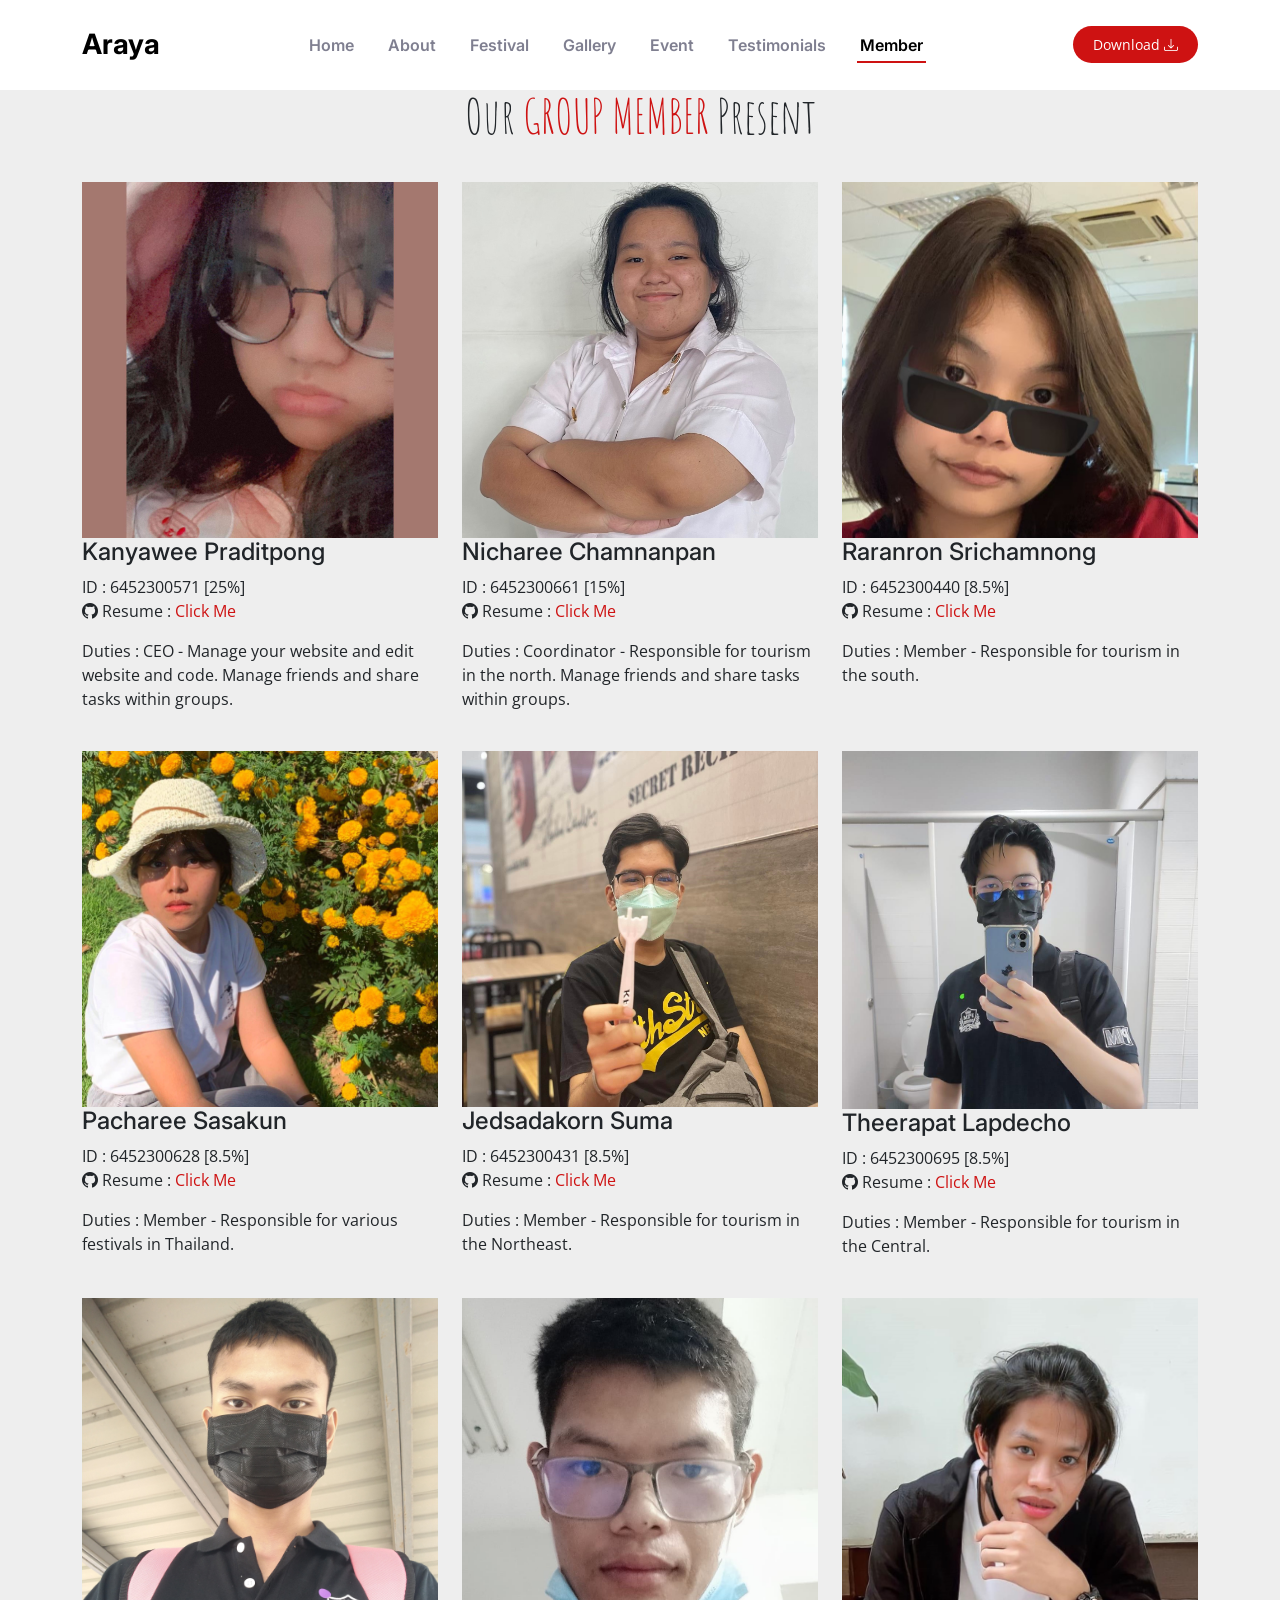
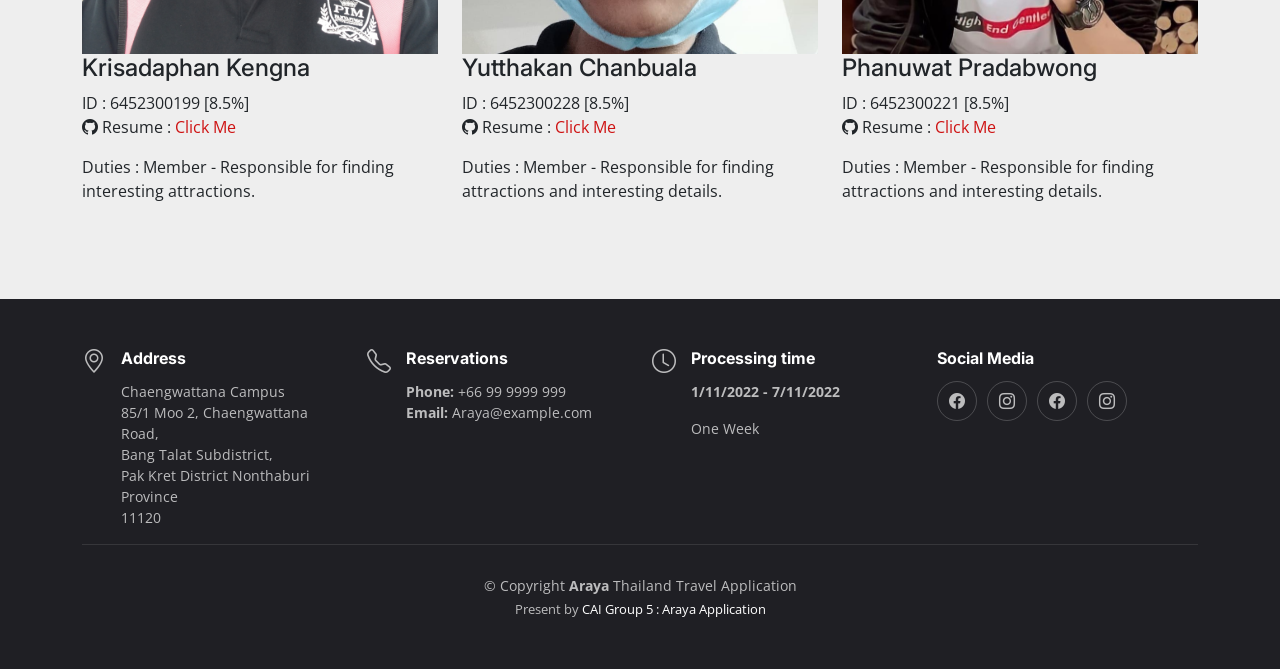
<file: TeamMember.html>
<!DOCTYPE html>
<html lang="en">

<head>
  <meta charset="utf-8">
  <meta content="width=device-width, initial-scale=1.0" name="viewport">

 <!-- หัวเรื่องโปรเจ็ค Araya -->
  <title>Araya</title>
  <meta content="" name="description">
  <meta content="" name="keywords">

  <!-- Icon website Araya -->
  <link href="assets/img/favicon.png" rel="icon">
  <link href="assets/img/apple-touch-icon.png" rel="apple-touch-icon">

  <!-- Google Fonts -->
  <link rel="preconnect" href="https://fonts.googleapis.com">
  <link rel="preconnect" href="https://fonts.gstatic.com" crossorigin>
  <link href="https://fonts.googleapis.com/css2?family=Open+Sans:ital,wght@0,300;0,400;0,500;0,600;0,700;1,300;1,400;1,600;1,700&family=Amatic+SC:ital,wght@0,300;0,400;0,500;0,600;0,700;1,300;1,400;1,500;1,600;1,700&family=Inter:ital,wght@0,300;0,400;0,500;0,600;0,700;1,300;1,400;1,500;1,600;1,700&display=swap" rel="stylesheet">

  <!-- Vendor CSS Files -->
  <link href="assets/vendor/bootstrap/css/bootstrap.min.css" rel="stylesheet">
  <link href="assets/vendor/bootstrap-icons/bootstrap-icons.css" rel="stylesheet">
  <link href="assets/vendor/aos/aos.css" rel="stylesheet">
  <link href="assets/vendor/glightbox/css/glightbox.min.css" rel="stylesheet">
  <link href="assets/vendor/swiper/swiper-bundle.min.css" rel="stylesheet">

  <!-- Template Main CSS File -->
  <link href="assets/css/main.css" rel="stylesheet">
</head>


<body>
  <!-- ======= Header ======= -->
  <header id="header" class="header fixed-top d-flex align-items-center">
    <div class="container d-flex align-items-center justify-content-between">

      <a href="index.html" class="logo d-flex align-items-center me-auto me-lg-0">
        <!-- Uncomment the line below if you also wish to use an image logo -->
        <!-- <img src="assets/img/logo.png" alt=""> -->
        <h1>Araya<span></span></h1>
      </a>

      <nav id="navbar" class="navbar">
        <ul>
          <li><a href="index.html#hero">Home</a></li>
          <li><a href="index.html#about">About</a></li>
          <li><a href="index.html#region">Festival</a></li>
          <li><a href="index.html#gallery">Gallery</a></li>
          <li><a href="index.html#events">Event</a></li>
          <li><a href="index.html#testimonials">Testimonials</a></li>
          <li><a href="#Member">Member</a></li>
        </ul>
      </nav><!-- .navbar -->

      <a class="btn-Start-Travel" href="#download">Download <i class="bi bi-download"></i></a>
      <i class="mobile-nav-toggle mobile-nav-show bi bi-list"></i>
      <i class="mobile-nav-toggle mobile-nav-hide d-none bi bi-x"></i>

    </div>
  </header>
  <!-- End Header -->


    <!-- ======= Member Section ======= -->
    <section id="Member" class="Member section-bg">
      <div class="container" data-aos="fade-up">

        <div class="section-header">
          <p>Our <span>GROUP MEMBER</span> Present</p>
        </div>

        <div class="row gy-4">

          <div class="col-lg-4 col-md-6 d-flex align-items-stretch" data-aos="fade-up" data-aos-delay="100">
            <div class="G5-member">
              <div class="member-img">
                <img src="assets/img/G5/Member-1.jpg" class="img-fluid" alt="">
              </div>
              <div class="member-info">
                <h4>Kanyawee Praditpong</h4>
                <span>ID : 6452300571 [25%]</span>
                <p><i class="bi bi-github"></i> Resume : <a href="https://vvinebi.github.io/CSS-My-Site-New/">Click Me</a></p>
                <p>Duties : CEO - Manage your website and edit website and code. Manage friends and share tasks within groups.</p>
              </div>
            </div>
          </div>
          <!-- End Member 1 -->

          <div class="col-lg-4 col-md-6 d-flex align-items-stretch" data-aos="fade-up" data-aos-delay="100">
            <div class="G5-member">
              <div class="member-img">
                <img src="assets/img/G5/Member-2.jpg" class="img-fluid" alt="">
              </div>
              <div class="member-info">
                <h4>Nicharee Chamnanpan</h4>
                <span>ID : 6452300661 [15%]</span>
                <p><i class="bi bi-github"></i> Resume : <a href="https://sp08al.github.io/CSS---My-Site-New/?fbclid=IwAR3LYypBKofrxRF4i90Jc2jOktJgZGr9xE-8bmgtv-1cOs66nWNjaT8TbUE">Click Me</a></p>
                <p>Duties : Coordinator - Responsible for tourism in the north. Manage friends and share tasks within groups.</p>
              </div>
            </div>
          </div>
          <!-- End Member 2 -->

          <div class="col-lg-4 col-md-6 d-flex align-items-stretch" data-aos="fade-up" data-aos-delay="100">
            <div class="G5-member">
              <div class="member-img">
                <img src="assets/img/G5/Member-3.jpg" class="img-fluid" alt="">
              </div>
              <div class="member-info">
                <h4>Raranron Srichamnong</h4>
                <span>ID : 6452300440 [8.5%]</span>
                <p><i class="bi bi-github"></i> Resume : <a href="https://raranron.github.io/RESUME/?fbclid=IwAR1bilyGc0uRSFrsIrbAZnOMZRKG2os1vFdKoEGsviEVljp8MNdOXDOCTyo">Click Me</a></p>
                <p>Duties : Member - Responsible for tourism in the south.</p>
              </div>
            </div>
          </div>
          <!-- End Member 3 -->

          <div class="col-lg-4 col-md-6 d-flex align-items-stretch" data-aos="fade-up" data-aos-delay="100">
            <div class="G5-member">
              <div class="member-img">
                <img src="assets/img/G5/Member-4.jpg" class="img-fluid" alt="">
              </div>
              <div class="member-info">
                <h4>Pacharee Sasakun</h4>
                <span>ID : 6452300628 [8.5%]</span>
                <p><i class="bi bi-github"></i> Resume : <a href="https://codecool16.github.io/Personal-Website/?fbclid=IwAR3Oc9EXKnuzxsyt-eMPVH4T-5MYY5eiAVHzGFt0CbaaHIxwwpSXybrT92w">Click Me</a></p>
                <p>Duties : Member - Responsible for various festivals in Thailand.</p>
              </div>
            </div>
          </div>
          <!-- End Member 4 -->

          <div class="col-lg-4 col-md-6 d-flex align-items-stretch" data-aos="fade-up" data-aos-delay="100">
            <div class="G5-member">
              <div class="member-img">
                <img src="assets/img/G5/Member-5.jpg" class="img-fluid" alt="">
              </div>
              <div class="member-info">
                <h4>Jedsadakorn Suma</h4>
                <span>ID : 6452300431 [8.5%]</span>
                <p><i class="bi bi-github"></i> Resume : <a href="https://peachjed.github.io/New-Resume/?fbclid=IwAR3qua2QQtGtAlIAnzWIo9L5iodVef0wKqjB_VXYDF_cFyU1bvCdc77bVHA">Click Me</a></p>
                <p>Duties : Member - Responsible for tourism in the Northeast.</p>
              </div>
            </div>
          </div>
          <!-- End Member 5 -->

          <div class="col-lg-4 col-md-6 d-flex align-items-stretch" data-aos="fade-up" data-aos-delay="100">
            <div class="G5-member">
              <div class="member-img">
                <img src="assets/img/G5/Member-6.jpg" class="img-fluid" alt="">
              </div>
              <div class="member-info">
                <h4>Theerapat Lapdecho</h4>
                <span>ID : 6452300695 [8.5%]</span>
                <p><i class="bi bi-github"></i> Resume : <a href="https://theerapat-dev.github.io/Resume/?fbclid=IwAR3LYypBKofrxRF4i90Jc2jOktJgZGr9xE-8bmgtv-1cOs66nWNjaT8TbUE">Click Me</a></p>
                <p>Duties : Member - Responsible for tourism in the Central.</p>
              </div>
            </div>
          </div>
          <!-- End Member 6 -->

          <div class="col-lg-4 col-md-6 d-flex align-items-stretch" data-aos="fade-up" data-aos-delay="100">
            <div class="G5-member">
              <div class="member-img">
                <img src="assets/img/G5/Member-7.jpg" class="img-fluid" alt="">
              </div>
              <div class="member-info">
                <h4>Krisadaphan Kengna</h4>
                <span>ID : 6452300199 [8.5%]</span>
                <p><i class="bi bi-github"></i> Resume : <a href="https://ryomaka.github.io/resume/?fbclid=IwAR2hoVpq0ilbE-UEE6SA8ZlZItK7URx4oXg3TFZWBn9pWuiBFz-PlGWd_dk">Click Me</a></p>
                <p>Duties : Member - Responsible for finding interesting attractions.</p>
              </div>
            </div>
          </div>
          <!-- End Member 7 -->

          <div class="col-lg-4 col-md-6 d-flex align-items-stretch" data-aos="fade-up" data-aos-delay="100">
            <div class="G5-member">
              <div class="member-img">
                <img src="assets/img/G5/Member-8.jpg" class="img-fluid" alt="">
              </div>
              <div class="member-info">
                <h4>Yutthakan Chanbuala</h4>
                <span>ID : 6452300228 [8.5%]</span>
                <p><i class="bi bi-github"></i> Resume : <a href="">Click Me</a></p>
                <p>Duties : Member - Responsible for finding attractions and interesting details.</p>
              </div>
            </div>
          </div>
          <!-- End Member 8 -->

          <div class="col-lg-4 col-md-6 d-flex align-items-stretch" data-aos="fade-up" data-aos-delay="100">
            <div class="G5-member">
              <div class="member-img">
                <img src="assets/img/G5/Member-9.jpg" class="img-fluid" alt="">
              </div>
              <div class="member-info">
                <h4>Phanuwat Pradabwong</h4>
                <span>ID : 6452300221 [8.5%]</span>
                <p><i class="bi bi-github"></i> Resume : <a href="https://biwz09.github.io/resumeV2/?fbclid=IwAR0KI8sG1QVktev_-aE9DZm8NhtBrvceVONSIB-0xx0zOdQUqA183wjx-qU">Click Me</a></p>
                <p>Duties : Member - Responsible for finding attractions and interesting details.</p>
              </div>
            </div>
          </div>
          <!-- End Member 9 -->

        </div>
      </div>
    </section>
    <!-- End Member G5 Section -->

    <!-- ======= Footer ======= -->
    <footer id="footer" class="footer">

      <div class="container">
        <div class="row gy-3">
          <div class="col-lg-3 col-md-6 d-flex">
            <i class="bi bi-geo-alt icon"></i>
            <div>
              <h4>Address</h4>
              <p>
                Chaengwattana Campus<br>
                85/1 Moo 2, Chaengwattana Road,<br>
                Bang Talat Subdistrict,<br>
                Pak Kret District Nonthaburi Province<br>
                11120 <br>
              </p>
            </div>

          </div>

          <div class="col-lg-3 col-md-6 footer-links d-flex">
            <i class="bi bi-telephone icon"></i>
            <div>
              <h4>Reservations</h4>
              <p>
                <strong>Phone:</strong> +66 99 9999 999<br>
                <strong>Email:</strong> Araya@example.com<br>
              </p>
            </div>
          </div>

          <div class="col-lg-3 col-md-6 footer-links d-flex">
            <i class="bi bi-clock icon"></i>
            <div>
              <h4>Processing time</h4>
              <p>
                <strong>1/11/2022 - 7/11/2022</strong>
              </p>
              <p>
              One Week
              </p>
            </div>
          </div>

          <div class="col-lg-3 col-md-6 footer-links">
            <h4>Social Media</h4>
            <div class="social-links d-flex">
              <a href="https://www.facebook.com/winecoinin/" class="facebook"><i class="bi bi-facebook"></i></a>
              <a href="https://www.instagram.com/vv1xne_" class="instagram"><i class="bi bi-instagram"></i></a>
              <a href="https://www.facebook.com/SP08AL" class="facebook"><i class="bi bi-facebook"></i></a>
              <a href="https://www.instagram.com/sp08al" class="instagram"><i class="bi bi-instagram"></i></a>
            </div>
          </div>

        </div>
      </div>

      <div class="container">
        <div class="copyright">
          &copy; Copyright <strong><span>Araya</span></strong> Thailand Travel Application
        </div>
        <div class="credits">
          Present by <a href="">CAI Group 5 : Araya Application</a>
        </div>
      </div>

    </footer><!-- End Footer -->
    <!-- End Footer -->

    <a href="#" class="scroll-top d-flex align-items-center justify-content-center"><i class="bi bi-arrow-up-short"></i></a>

    <div id="preloader"></div>

    <!-- Vendor JS Files -->
    <script src="assets/vendor/bootstrap/js/bootstrap.bundle.min.js"></script>
    <script src="assets/vendor/aos/aos.js"></script>
    <script src="assets/vendor/glightbox/js/glightbox.min.js"></script>
    <script src="assets/vendor/purecounter/purecounter_vanilla.js"></script>
    <script src="assets/vendor/swiper/swiper-bundle.min.js"></script>
    <script src="assets/vendor/php-email-form/validate.js"></script>

    <!-- Template Main JS File -->
    <script src="assets/js/main.js"></script>

  </body>

  </html>
</file>
<file: assets/css/main.css>
:root {
  --font-default: "Open Sans", system-ui, -apple-system, "Segoe UI", Roboto, "Helvetica Neue", Arial, "Noto Sans", "Liberation Sans", sans-serif, "Apple Color Emoji", "Segoe UI Emoji", "Segoe UI Symbol", "Noto Color Emoji";
  --font-primary: "Amatic SC", sans-serif;
  --font-secondary: "Inter", sans-serif;
}

/* Colors */
:root {
  --color-default: #212529;
  --color-primary: #ce1212;
  --color-secondary: #37373f;
}

/* Smooth scroll behavior */
:root {
  scroll-behavior: smooth;
}

/*--------------------------------------------------------------
# General
--------------------------------------------------------------*/
body {
  font-family: var(--font-default);
  color: var(--color-default);
}

a {
  color: var(--color-primary);
  text-decoration: none;
}

a:hover {
  color: #ec2727;
  text-decoration: none;
}

h1,
h2,
h3,
h4,
h5,
h6 {
  font-family: var(--font-secondary);
}

/*--------------------------------------------------------------
# Sections & Section Header
--------------------------------------------------------------*/
section {
  overflow: hidden;
  padding: 80px 0;
}

.section-bg {
  background-color: #eee;
}

.section-header {
  text-align: center;
  padding-bottom: 30px;
}

.section-header h2 {
  font-size: 13px;
  letter-spacing: 1px;
  font-weight: 400;
  margin: 0;
  padding: 0;
  color: #7f7f90;
  text-transform: uppercase;
  font-family: var(--font-default);
}

.section-header p {
  margin: 0;
  font-size: 48px;
  font-weight: 400;
  font-family: var(--font-primary);
}

.section-header p span {
  color: var(--color-primary);
}

/*--------------------------------------------------------------
# Breadcrumbs
--------------------------------------------------------------*/
.breadcrumbs {
  padding: 15px 0;
  background: rgba(55, 55, 63, 0.05);
  margin-top: 90px;
}

@media (max-width: 575px) {
  .breadcrumbs {
    margin-top: 70px;
  }
}

.breadcrumbs h2 {
  font-size: 24px;
  font-weight: 400;
  margin: 0;
}

.breadcrumbs ol {
  display: flex;
  flex-wrap: wrap;
  list-style: none;
  padding: 0;
  margin: 0;
  font-size: 14px;
}

.breadcrumbs ol li+li {
  padding-left: 10px;
}

.breadcrumbs ol li+li::before {
  display: inline-block;
  padding-right: 10px;
  color: #676775;
  content: "/";
}

@media (max-width: 992px) {
  .breadcrumbs .d-flex {
    display: block !important;
  }

  .breadcrumbs h2 {
    margin-bottom: 10px;
  }

  .breadcrumbs ol {
    display: block;
  }

  .breadcrumbs ol li {
    display: inline-block;
  }
}

/*--------------------------------------------------------------
# Scroll top button
--------------------------------------------------------------*/
.scroll-top {
  position: fixed;
  visibility: hidden;
  opacity: 0;
  right: 15px;
  bottom: 15px;
  z-index: 99999;
  background: var(--color-primary);
  width: 44px;
  height: 44px;
  border-radius: 50px;
  transition: all 0.4s;
}

.scroll-top i {
  font-size: 24px;
  color: #fff;
  line-height: 0;
}

.scroll-top:hover {
  background: #ec2727;
  color: #fff;
}

.scroll-top.active {
  visibility: visible;
  opacity: 1;
}

/*--------------------------------------------------------------
# Preloader
--------------------------------------------------------------*/
#preloader {
  position: fixed;
  inset: 0;
  z-index: 9999;
  overflow: hidden;
  background: #fff;
  transition: all 0.6s ease-out;
  width: 100%;
  height: 100vh;
}

#preloader:before,
#preloader:after {
  content: "";
  position: absolute;
  border: 4px solid var(--color-primary);
  border-radius: 50%;
  -webkit-animation: animate-preloader 2s cubic-bezier(0, 0.2, 0.8, 1) infinite;
  animation: animate-preloader 2s cubic-bezier(0, 0.2, 0.8, 1) infinite;
}

#preloader:after {
  -webkit-animation-delay: -0.5s;
  animation-delay: -0.5s;
}

@-webkit-keyframes animate-preloader {
  0% {
    width: 10px;
    height: 10px;
    top: calc(50% - 5px);
    left: calc(50% - 5px);
    opacity: 1;
  }

  100% {
    width: 72px;
    height: 72px;
    top: calc(50% - 36px);
    left: calc(50% - 36px);
    opacity: 0;
  }
}

@keyframes animate-preloader {
  0% {
    width: 10px;
    height: 10px;
    top: calc(50% - 5px);
    left: calc(50% - 5px);
    opacity: 1;
  }

  100% {
    width: 72px;
    height: 72px;
    top: calc(50% - 36px);
    left: calc(50% - 36px);
    opacity: 0;
  }
}

/*--------------------------------------------------------------
# Disable aos animation delay on mobile devices
--------------------------------------------------------------*/
@media screen and (max-width: 768px) {
  [data-aos-delay] {
    transition-delay: 0 !important;
  }
}

/*--------------------------------------------------------------
# Header
--------------------------------------------------------------*/
.header {
  background: #fff;
  transition: all 0.5s;
  z-index: 997;
  height: 90px;
  border-bottom: 1px solid #fff;
}

@media (max-width: 575px) {
  .header {
    height: 70px;
  }
}

.header.sticked {
  border-color: #fff;
  border-color: #eee;
}

.header .logo img {
  max-height: 40px;
  margin-right: 6px;
}

.header .logo h1 {
  font-size: 28px;
  font-weight: 700;
  color: #000;
  margin: 0;
  font-family: var(--font-secondary);
}

.header .logo h1 span {
  color: var(--color-primary);
}

.header .btn-Start-Travel,
.header .btn-Start-Travel:focus {
  font-size: 14px;
  color: #fff;
  background: var(--color-primary);
  padding: 8px 20px;
  margin-left: 30px;
  border-radius: 50px;
  transition: 0.3s;
}

.header .btn-Start-Travel:hover,
.header .btn-Start-Travel:focus:hover {
  color: #fff;
  background: rgba(206, 18, 18, 0.8);
}

section {
  scroll-margin-top: 90px;
}

/*--------------------------------------------------------------
# Desktop Navigation
--------------------------------------------------------------*/
@media (min-width: 1280px) {
  .navbar {
    padding: 0;
  }

  .navbar ul {
    margin: 0;
    padding: 0;
    display: flex;
    list-style: none;
    align-items: center;
  }

  .navbar li {
    position: relative;
  }

  .navbar>ul>li {
    white-space: nowrap;
    padding: 10px 0 10px 28px;
  }

  .navbar a,
  .navbar a:focus {
    display: flex;
    align-items: center;
    justify-content: space-between;
    padding: 0 3px;
    font-family: var(--font-secondary);
    font-size: 16px;
    font-weight: 600;
    color: #7f7f90;
    white-space: nowrap;
    transition: 0.3s;
    position: relative;
  }

  .navbar a i,
  .navbar a:focus i {
    font-size: 12px;
    line-height: 0;
    margin-left: 5px;
  }

  .navbar>ul>li>a:before {
    content: "";
    position: absolute;
    width: 100%;
    height: 2px;
    bottom: -6px;
    left: 0;
    background-color: var(--color-primary);
    visibility: hidden;
    width: 0px;
    transition: all 0.3s ease-in-out 0s;
  }

  .navbar a:hover:before,
  .navbar li:hover>a:before,
  .navbar .active:before {
    visibility: visible;
    width: 100%;
  }

  .navbar a:hover,
  .navbar .active,
  .navbar .active:focus,
  .navbar li:hover>a {
    color: #000;
  }

  .navbar .dropdown ul {
    display: block;
    position: absolute;
    left: 28px;
    top: calc(100% + 30px);
    margin: 0;
    padding: 10px 0;
    z-index: 99;
    opacity: 0;
    visibility: hidden;
    background: #fff;
    box-shadow: 0px 0px 30px rgba(127, 137, 161, 0.25);
    transition: 0.3s;
    border-radius: 4px;
  }

  .navbar .dropdown ul li {
    min-width: 200px;
  }

  .navbar .dropdown ul a {
    padding: 10px 20px;
    font-size: 15px;
    text-transform: none;
    font-weight: 600;
  }

  .navbar .dropdown ul a i {
    font-size: 12px;
  }

  .navbar .dropdown ul a:hover,
  .navbar .dropdown ul .active:hover,
  .navbar .dropdown ul li:hover>a {
    color: var(--color-primary);
  }

  .navbar .dropdown:hover>ul {
    opacity: 1;
    top: 100%;
    visibility: visible;
  }

  .navbar .dropdown .dropdown ul {
    top: 0;
    left: calc(100% - 30px);
    visibility: hidden;
  }

  .navbar .dropdown .dropdown:hover>ul {
    opacity: 1;
    top: 0;
    left: 100%;
    visibility: visible;
  }
}

@media (min-width: 1280px) and (max-width: 1366px) {
  .navbar .dropdown .dropdown ul {
    left: -90%;
  }

  .navbar .dropdown .dropdown:hover>ul {
    left: -100%;
  }
}

@media (min-width: 1280px) {

  .mobile-nav-show,
  .mobile-nav-hide {
    display: none;
  }
}

/*--------------------------------------------------------------
# Mobile Navigation
--------------------------------------------------------------*/
@media (max-width: 1279px) {
  .navbar {
    position: fixed;
    top: 0;
    right: -100%;
    width: 100%;
    max-width: 400px;
    border-left: 1px solid #666;
    bottom: 0;
    transition: 0.3s;
    z-index: 9997;
  }

  .navbar ul {
    position: absolute;
    inset: 0;
    padding: 50px 0 10px 0;
    margin: 0;
    background: rgba(255, 255, 255, 0.9);
    overflow-y: auto;
    transition: 0.3s;
    z-index: 9998;
  }

  .navbar a,
  .navbar a:focus {
    display: flex;
    align-items: center;
    justify-content: space-between;
    padding: 10px 20px;
    font-family: var(--font-secondary);
    border-bottom: 2px solid rgba(255, 255, 255, 0.8);
    font-size: 16px;
    font-weight: 600;
    color: #7f7f90;
    white-space: nowrap;
    transition: 0.3s;
  }

  .navbar a i,
  .navbar a:focus i {
    font-size: 12px;
    line-height: 0;
    margin-left: 5px;
  }

  .navbar a:hover,
  .navbar li:hover>a {
    color: #000;
  }

  .navbar .active,
  .navbar .active:focus {
    color: #000;
    border-color: var(--color-primary);
  }

  .navbar .dropdown ul,
  .navbar .dropdown .dropdown ul {
    position: static;
    display: none;
    padding: 10px 0;
    margin: 10px 20px;
    transition: all 0.5s ease-in-out;
    border: 1px solid #eee;
  }

  .navbar .dropdown>.dropdown-active,
  .navbar .dropdown .dropdown>.dropdown-active {
    display: block;
  }

  .mobile-nav-show {
    color: var(--color-secondary);
    font-size: 28px;
    cursor: pointer;
    line-height: 0;
    transition: 0.5s;
    z-index: 9999;
    margin: 0 10px 0 20px;
  }

  .mobile-nav-hide {
    color: var(--color-secondary);
    font-size: 32px;
    cursor: pointer;
    line-height: 0;
    transition: 0.5s;
    position: fixed;
    right: 20px;
    top: 20px;
    z-index: 9999;
  }

  .mobile-nav-active {
    overflow: hidden;
  }

  .mobile-nav-active .navbar {
    right: 0;
  }

  .mobile-nav-active .navbar:before {
    content: "";
    position: fixed;
    inset: 0;
    background: rgba(255, 255, 255, 0.8);
    z-index: 9996;
  }
}

/*--------------------------------------------------------------
# About Section
--------------------------------------------------------------*/
.about .about-img {
  min-height: 500px;
}

.about h3 {
  font-weight: 700;
  font-size: 36px;
  margin-bottom: 30px;
  font-family: var(--font-secondary);
}

.about .call-us {
  left: 10%;
  right: 10%;
  bottom: 10%;
  background-color: #fff;
  box-shadow: 0px 2px 25px rgba(0, 0, 0, 0.08);
  padding: 20px;
  text-align: center;
}

.about .call-us h4 {
  font-size: 24px;
  font-weight: 700;
  margin-bottom: 5px;
  font-family: var(--font-default);
}

.about .call-us p {
  font-size: 28px;
  font-weight: 700;
  color: var(--color-primary);
}

.about .content ul {
  list-style: none;
  padding: 0;
}

.about .content ul li {
  padding: 0 0 8px 26px;
  position: relative;
}

.about .content ul i {
  position: absolute;
  font-size: 20px;
  left: 0;
  top: -3px;
  color: var(--color-primary);
}

.about .content p:last-child {
  margin-bottom: 0;
}

.about .play-btn {
  width: 94px;
  height: 94px;
  background: radial-gradient(var(--color-primary) 50%, rgba(206, 18, 18, 0.4) 52%);
  border-radius: 50%;
  display: block;
  position: absolute;
  left: calc(50% - 47px);
  top: calc(50% - 47px);
  overflow: hidden;
}

.about .play-btn:before {
  content: "";
  position: absolute;
  width: 120px;
  height: 120px;
  -webkit-animation-delay: 0s;
  animation-delay: 0s;
  -webkit-animation: pulsate-btn 2s;
  animation: pulsate-btn 2s;
  -webkit-animation-direction: forwards;
  animation-direction: forwards;
  -webkit-animation-iteration-count: infinite;
  animation-iteration-count: infinite;
  -webkit-animation-timing-function: steps;
  animation-timing-function: steps;
  opacity: 1;
  border-radius: 50%;
  border: 5px solid rgba(206, 18, 18, 0.7);
  top: -15%;
  left: -15%;
  background: rgba(198, 16, 0, 0);
}

.about .play-btn:after {
  content: "";
  position: absolute;
  left: 50%;
  top: 50%;
  transform: translateX(-40%) translateY(-50%);
  width: 0;
  height: 0;
  border-top: 10px solid transparent;
  border-bottom: 10px solid transparent;
  border-left: 15px solid #fff;
  z-index: 100;
  transition: all 400ms cubic-bezier(0.55, 0.055, 0.675, 0.19);
}

.about .play-btn:hover:before {
  content: "";
  position: absolute;
  left: 50%;
  top: 50%;
  transform: translateX(-40%) translateY(-50%);
  width: 0;
  height: 0;
  border: none;
  border-top: 10px solid transparent;
  border-bottom: 10px solid transparent;
  border-left: 15px solid #fff;
  z-index: 200;
  -webkit-animation: none;
  animation: none;
  border-radius: 0;
}

.about .play-btn:hover:after {
  border-left: 15px solid var(--color-primary);
  transform: scale(20);
}

@-webkit-keyframes pulsate-btn {
  0% {
    transform: scale(0.6, 0.6);
    opacity: 1;
  }

  100% {
    transform: scale(1, 1);
    opacity: 0;
  }
}

@keyframes pulsate-btn {
  0% {
    transform: scale(0.6, 0.6);
    opacity: 1;
  }

  100% {
    transform: scale(1, 1);
    opacity: 0;
  }
}

/*--------------------------------------------------------------
# Why Us Section
--------------------------------------------------------------*/
.why-us .why-box {
  padding: 30px;
  background: var(--color-primary);
  color: #fff;
}

.why-us .why-box h3 {
  font-weight: 700;
  font-size: 34px;
  margin-bottom: 30px;
}

.why-us .why-box p {
  margin-bottom: 30px;
}

.why-us .why-box .more-btn {
  display: inline-block;
  background: rgba(255, 255, 255, 0.3);
  padding: 6px 30px 8px 30px;
  color: #fff;
  border-radius: 50px;
  transition: all ease-in-out 0.4s;
}

.why-us .why-box .more-btn i {
  font-size: 14px;
}

.why-us .why-box .more-btn:hover {
  color: var(--color-primary);
  background: #fff;
}

.why-us .icon-box {
  text-align: center;
  background: #fff;
  padding: 40px 30px;
  width: 100%;
  height: 100%;
  border: 1px solid rgba(55, 55, 63, 0.1);
  transition: 0.3s;
}

.why-us .icon-box i {
  color: var(--color-primary);
  margin-bottom: 30px;
  font-size: 32px;
  margin-bottom: 30px;
  background: rgba(206, 18, 18, 0.1);
  border-radius: 50px;
  display: flex;
  align-items: center;
  justify-content: center;
  width: 64px;
  height: 64px;
}

.why-us .icon-box h4 {
  font-size: 20px;
  font-weight: 400;
  margin: 0 0 30px 0;
  font-family: var(--font-secondary);
}

.why-us .icon-box p {
  font-size: 15px;
  color: #6c757d;
}

@media (min-width: 1200px) {
  .why-us .icon-box:hover {
    transform: scale(1.1);
  }
}

/*--------------------------------------------------------------
# Stats Counter Section
--------------------------------------------------------------*/
.stats-counter {
  background: linear-gradient(rgba(0, 0, 0, 0.5), rgba(0, 0, 0, 0.5)), url("../img/stats-bg.jpg") center center;
  background-size: cover;
  padding: 100px 0;
}

@media (min-width: 1365px) {
  .stats-counter {
    background-attachment: fixed;
  }
}

.stats-counter .stats-item {
  padding: 30px;
  width: 100%;
}

.stats-counter .stats-item span {
  font-size: 48px;
  display: block;
  color: #fff;
  font-weight: 700;
}

.stats-counter .stats-item p {
  padding: 0;
  margin: 0;
  font-family: var(--font-secondary);
  font-size: 16px;
  font-weight: 700;
  color: rgba(255, 255, 255, 0.6);
}

/*--------------------------------------------------------------
# Rregion Section
--------------------------------------------------------------*/
.region .nav-tabs {
  border: 0;
}

.region .nav-link {
  margin: 0 10px;
  padding: 10px 5px;
  transition: 0.3s;
  color: var(--color-secondary);
  border-radius: 0;
  cursor: pointer;
  height: 100%;
  border: 0;
  border-bottom: 2px solid #b6b6bf;
}

@media (max-width: 575px) {
  .region .nav-link {
    margin: 0 10px;
    padding: 10px 0;
  }
}

.region .nav-link i {
  padding-right: 15px;
  font-size: 48px;
}

.region .nav-link h4 {
  font-size: 18px;
  font-weight: 400;
  margin: 0;
  font-family: var(--font-secondary);
}

@media (max-width: 575px) {
  .region .nav-link h4 {
    font-size: 16px;
  }
}

.region .nav-link:hover {
  color: var(--color-primary);
}

.region .nav-link.active {
  color: var(--color-primary);
  border-color: var(--color-primary);
}

.region .tab-content .tab-header {
  padding: 30px 0;
}

.region .tab-content .tab-header p {
  font-size: 14px;
  text-transform: uppercase;
  color: #676775;
  margin-bottom: 0;
}

.region .tab-content .tab-header h3 {
  font-size: 36px;
  font-weight: 600;
  color: var(--color-primary);
}

.region .tab-content .region-item {
  -moz-text-align-last: center;
  text-align-last: center;
}

.region .tab-content .region-item .region-img {
  padding: 0 60px;
  margin-bottom: 15px;
}

.region .tab-content .region-item h4 {
  font-size: 22px;
  font-weight: 500;
  color: var(--color-secondary);
  font-family: var(--font-secondary);
  font-weight: 30px;
  margin-bottom: 5px;
}

.region .tab-content .region-item .ingredients {
  font-family: var(--font-secondary);
  color: #8d8d9b;
  margin-bottom: 5px;
}

.region .tab-content .region-item .date {
  font-size: 24px;
  font-weight: 700;
  color: var(--color-primary);
}

/*--------------------------------------------------------------
# Testimonials Section
--------------------------------------------------------------*/
.testimonials .section-header {
  margin-bottom: 40px;
}

.testimonials .testimonials-carousel,
.testimonials .testimonials-slider {
  overflow: hidden;
}

.testimonials .testimonial-item .testimonial-content {
  border-left: 3px solid var(--color-primary);
  padding-left: 30px;
}

.testimonials .testimonial-item .testimonial-img {
  border-radius: 50%;
  border: 4px solid #fff;
  margin: 0 auto;
}

.testimonials .testimonial-item h3 {
  font-size: 20px;
  font-weight: bold;
  margin: 10px 0 5px 0;
  color: var(--color-default);
  font-family: var(--font-secondary);
}

.testimonials .testimonial-item h4 {
  font-size: 14px;
  color: #6c757d;
  margin: 0 0 10px 0;
  font-family: var(--font-secondary);
}

.testimonials .testimonial-item .stars i {
  color: #ffc107;
  margin: 0 1px;
}

.testimonials .testimonial-item .quote-icon-left,
.testimonials .testimonial-item .quote-icon-right {
  color: #f05656;
  font-size: 26px;
  line-height: 0;
}

.testimonials .testimonial-item .quote-icon-left {
  display: inline-block;
  left: -5px;
  position: relative;
}

.testimonials .testimonial-item .quote-icon-right {
  display: inline-block;
  right: -5px;
  position: relative;
  top: 10px;
  transform: scale(-1, -1);
}

.testimonials .testimonial-item p {
  font-style: italic;
}

.testimonials .swiper-pagination {
  margin-top: 40px;
  position: relative;
}

.testimonials .swiper-pagination .swiper-pagination-bullet {
  width: 12px;
  height: 12px;
  background-color: #d1d1d7;
  opacity: 1;
}

.testimonials .swiper-pagination .swiper-pagination-bullet-active {
  background-color: var(--color-primary);
}

/*--------------------------------------------------------------
# Events Section
--------------------------------------------------------------*/
.events .container-fluid {
  padding: 0;
}

.events .event-item {
  background-size: cover;
  background-position: cente;
  min-height: 600px;
  padding: 30px;
}

@media (max-width: 575px) {
  .events .event-item {
    min-height: 500px;
  }
}

.events .event-item:before {
  content: "";
  background: rgba(0, 0, 0, 0.6);
  position: absolute;
  inset: 0;
}

.events .event-item h3 {
  font-size: 24px;
  font-weight: 700;
  margin-bottom: 5px;
  color: #fff;
  position: relative;
}

.events .event-item .price {
  color: #fff;
  border-bottom: 2px solid var(--color-primary);
  font-size: 32px;
  font-weight: 700;
  margin-bottom: 15px;
  position: relative;
}

.events .event-item .description {
  margin-bottom: 0;
  color: rgba(255, 255, 255, 0.9);
  position: relative;
}

@media (min-width: 1200px) {
  .events .swiper-slide-active+.swiper-slide {
    border-left: 1px solid rgba(255, 255, 255, 0.5);
    border-right: 1px solid rgba(255, 255, 255, 0.5);
    z-index: 1;
  }
}

.events .swiper-pagination {
  margin-top: 20px;
  position: relative;
}

.events .swiper-pagination .swiper-pagination-bullet {
  width: 10px;
  height: 10px;
  background-color: #d1d1d7;
  opacity: 1;
}

.events .swiper-pagination .swiper-pagination-bullet-active {
  background-color: var(--color-primary);
}


/*--------------------------------------------------------------
# Member G5 Section
--------------------------------------------------------------*/
.Member .Member-member {
  overflow: hidden;
  text-align: center;
  border-radius: 5px;
  background: #f4f4f4;
  box-shadow: 0px 0 30px rgba(55, 55, 63, 0.08);
  transition: 0.3s;
}

.Member .Member-member .member-img {
  position: relative;
  overflow: hidden;
}

.Member .Member-member .member-img:after {
  position: absolute;
  content: "";
  left: 0;
  bottom: 0;
  height: 100%;
  width: 100%;
  background: url(../img/team-shape.svg) no-repeat center bottom;
  background-size: contain;
  z-index: 1;
}

.Member .Member-member .social {
  position: absolute;
  right: -100%;
  top: 30px;
  opacity: 0;
  border-radius: 4px;
  transition: 0.5s;
  background: rgba(255, 255, 255, 0.3);
  z-index: 2;
}

.Member .Member-member .social a {
  transition: color 0.3s;
  color: rgba(55, 55, 63, 0.4);
  margin: 15px 12px;
  display: block;
  line-height: 0;
  text-align: center;
}

.Member .Member-member .social a:hover {
  color: rgba(55, 55, 63, 0.9);
}

.Member .Member-member .social i {
  font-size: 18px;
}

.Member .Member-member .member-info {
  padding: 10px 15px 20px 15px;
}

.Member .Member-member .member-info h4 {
  font-weight: 700;
  margin-bottom: 5px;
  font-size: 20px;
  color: var(--color-secondary);
}

.Member .Member-member .member-info span {
  display: block;
  font-size: 14px;
  font-weight: 400;
  color: rgba(33, 37, 41, 0.4);
}

.Member .Member-member .member-info p {
  font-style: italic;
  font-size: 14px;
  padding-top: 15px;
  line-height: 26px;
  color: rgba(33, 37, 41, 0.7);
}

.Member .Member-member:hover {
  transform: scale(1.08);
  box-shadow: 0px 0 30px rgba(55, 55, 63, 0.15);
}

.Member .Member-member:hover .social {
  right: 8px;
  opacity: 1;
}

/*--------------------------------------------------------------
Start-Travel Section
--------------------------------------------------------------*/
.Start-Travel .reservation-img {
  min-height: 500px;
  background-size: cover;
  background-position: center;
}

.Start-Travel .reservation-form-bg {
  background: rgba(55, 55, 63, 0.04);
}

.Start-Travel .php-email-form {
  padding: 40px;
}

@media (max-width: 575px) {
  .Start-Travel .php-email-form {
    padding: 20px;
  }
}

.Start-Travel .php-email-form h3 {
  font-size: 14px;
  font-weight: 700;
  text-transform: uppercase;
  letter-spacing: 1px;
}

.Start-Travel .php-email-form h4 {
  font-size: 14px;
  font-weight: 700;
  text-transform: uppercase;
  letter-spacing: 1px;
  margin: 20px 0 0 0;
}

.Start-Travel .php-email-form p {
  font-size: 14px;
  margin-bottom: 20px;
}

.Start-Travel .php-email-form .error-message {
  display: none;
  color: #fff;
  background: #df1529;
  text-align: left;
  padding: 15px;
  margin-bottom: 24px;
  font-weight: 600;
}

.Start-Travel .php-email-form .sent-message {
  display: none;
  color: #fff;
  background: #059652;
  text-align: center;
  padding: 15px;
  margin-bottom: 24px;
  font-weight: 600;
}

.Start-Travel .php-email-form .loading {
  display: none;
  background: #fff;
  text-align: center;
  padding: 15px;
  margin-bottom: 24px;
}

.Start-Travel .php-email-form .loading:before {
  content: "";
  display: inline-block;
  border-radius: 50%;
  width: 24px;
  height: 24px;
  margin: 0 10px -6px 0;
  border: 3px solid #059652;
  border-top-color: #fff;
  -webkit-animation: animate-loading 1s linear infinite;
  animation: animate-loading 1s linear infinite;
}

.Start-Travel .php-email-form input,
.Start-Travel .php-email-form textarea {
  border-radius: 0;
  box-shadow: none;
  font-size: 14px;
  border-radius: 0;
}

.Start-Travel .php-email-form input:focus,
.Start-Travel .php-email-form textarea:focus {
  border-color: var(--color-primary);
}

.Start-Travel .php-email-form input {
  padding: 12px 15px;
}

.Start-Travel .php-email-form textarea {
  padding: 12px 15px;
}

.Start-Travel .php-email-form button[type=submit] {
  background: var(--color-primary);
  border: 0;
  padding: 14px 60px;
  color: #fff;
  transition: 0.4s;
  border-radius: 50px;
}

.Start-Travel .php-email-form button[type=submit]:hover {
  background: #ec2727;
}

@-webkit-keyframes animate-loading {
  0% {
    transform: rotate(0deg);
  }

  100% {
    transform: rotate(360deg);
  }
}

@keyframes animate-loading {
  0% {
    transform: rotate(0deg);
  }

  100% {
    transform: rotate(360deg);
  }
}

/*--------------------------------------------------------------
# Gallery Section
--------------------------------------------------------------*/
.gallery {
  overflow: hidden;
}

.gallery .swiper-pagination {
  margin-top: 20px;
  position: relative;
}

.gallery .swiper-pagination .swiper-pagination-bullet {
  width: 12px;
  height: 12px;
  background-color: #d1d1d7;
  opacity: 1;
}

.gallery .swiper-pagination .swiper-pagination-bullet-active {
  background-color: var(--color-primary);
}

.gallery .swiper-slide-active {
  text-align: center;
}

@media (min-width: 992px) {
  .gallery .swiper-wrapper {
    padding: 40px 0;
  }

  .gallery .swiper-slide-active {
    border: 6px solid var(--color-primary);
    padding: 4px;
    background: #fff;
    z-index: 1;
    transform: scale(1.2);
  }
}

/*--------------------------------------------------------------
# Contact Section
--------------------------------------------------------------*/
.contact .info-item {
  background: #f4f4f4;
  padding: 30px;
  height: 100%;
}

.contact .info-item .icon {
  display: flex;
  align-items: center;
  justify-content: center;
  width: 56px;
  height: 56px;
  font-size: 24px;
  line-height: 0;
  color: #fff;
  background: var(--color-primary);
  border-radius: 50%;
  margin-right: 15px;
}

.contact .info-item h3 {
  font-size: 20px;
  color: #6c757d;
  font-weight: 700;
  margin: 0 0 5px 0;
}

.contact .info-item p {
  padding: 0;
  margin: 0;
  line-height: 24px;
  font-size: 14px;
}

.contact .info-item .social-links a {
  font-size: 24px;
  display: inline-block;
  color: rgba(55, 55, 63, 0.7);
  line-height: 1;
  margin: 4px 6px 0 0;
  transition: 0.3s;
}

.contact .info-item .social-links a:hover {
  color: var(--color-primary);
}

.contact .php-email-form {
  width: 100%;
  margin-top: 30px;
  background: #fff;
  box-shadow: 0 0 30px rgba(0, 0, 0, 0.08);
}

.contact .php-email-form .form-group {
  padding-bottom: 20px;
}

.contact .php-email-form .error-message {
  display: none;
  color: #fff;
  background: #df1529;
  text-align: left;
  padding: 15px;
  font-weight: 600;
}

.contact .php-email-form .error-message br+br {
  margin-top: 25px;
}

.contact .php-email-form .sent-message {
  display: none;
  color: #fff;
  background: #059652;
  text-align: center;
  padding: 15px;
  font-weight: 600;
}

.contact .php-email-form .loading {
  display: none;
  background: #fff;
  text-align: center;
  padding: 15px;
}

.contact .php-email-form .loading:before {
  content: "";
  display: inline-block;
  border-radius: 50%;
  width: 24px;
  height: 24px;
  margin: 0 10px -6px 0;
  border: 3px solid #059652;
  border-top-color: #fff;
  -webkit-animation: animate-loading 1s linear infinite;
  animation: animate-loading 1s linear infinite;
}

.contact .php-email-form input,
.contact .php-email-form textarea {
  border-radius: 0;
  box-shadow: none;
  font-size: 14px;
}

.contact .php-email-form input:focus,
.contact .php-email-form textarea:focus {
  border-color: var(--color-primary);
}

.contact .php-email-form input {
  height: 48px;
}

.contact .php-email-form textarea {
  padding: 10px 12px;
}

.contact .php-email-form button[type=submit] {
  background: var(--color-primary);
  border: 0;
  padding: 12px 40px;
  color: #fff;
  transition: 0.4s;
  border-radius: 50px;
}

.contact .php-email-form button[type=submit]:hover {
  background: #ec2727;
}

@keyframes animate-loading {
  0% {
    transform: rotate(0deg);
  }

  100% {
    transform: rotate(360deg);
  }
}

/*--------------------------------------------------------------
# Hero Section
--------------------------------------------------------------*/
.hero {
  width: 100%;
  background-size: cover;
  position: relative;
  min-height: 60vh;
  padding: 160px 0 60px 0;
}

.hero h2 {
  font-size: 64px;
  font-weight: 700;
  margin-bottom: 20px;
  color: var(--color-secondary);
  font-family: var(--font-primary);
}

.hero h2 span {
  color: var(--color-primary);
}

.hero p {
  color: #4f4f5a;
  font-weight: 400;
  margin-bottom: 30px;
}
.hero .btn-Download:hover {
  background: rgba(206, 18, 18, 0.8);
  box-shadow: 0 8px 28px rgba(206, 18, 18, 0.45);
}

.hero .btn-Download {
  font-weight: 500;
  font-size: 14px;
  letter-spacing: 1px;
  display: inline-block;
  padding: 12px 36px;
  border-radius: 50px;
  transition: 0.5s;
  color: #fff;
  background: var(--color-primary);
  box-shadow: 0 8px 28px rgba(206, 18, 18, 0.2);
}


.hero .btn-Start-Travel {
  font-weight: 500;
  font-size: 14px;
  letter-spacing: 1px;
  display: inline-block;
  padding: 12px 36px;
  border-radius: 50px;
  transition: 0.5s;
  color: #fff;
  background: var(--color-primary);
  box-shadow: 0 8px 28px rgba(206, 18, 18, 0.2);
}

.hero .btn-Start-Travel:hover {
  background: rgba(206, 18, 18, 0.8);
  box-shadow: 0 8px 28px rgba(206, 18, 18, 0.45);
}

.hero .btn-watch-video {
  font-size: 16px;
  transition: 0.5s;
  margin-left: 25px;
  color: var(--font-secondary);
  font-weight: 600;
}

.hero .btn-watch-video i {
  color: var(--color-primary);
  font-size: 32px;
  transition: 0.3s;
  line-height: 0;
  margin-right: 8px;
}

.hero .btn-watch-video:hover {
  color: var(--color-primary);
}

.hero .btn-watch-video:hover i {
  color: rgba(206, 18, 18, 0.8);
}

@media (max-width: 640px) {
  .hero h2 {
    font-size: 36px;
  }

  .hero .btn-get-started,
  .hero .btn-watch-video {
    font-size: 14px;
  }
}

/*--------------------------------------------------------------
# Footer
--------------------------------------------------------------*/
.footer {
  font-size: 14px;
  background-color: #1f1f24;
  padding: 50px 0;
  color: rgba(255, 255, 255, 0.7);
}

.footer .icon {
  margin-right: 15px;
  font-size: 24px;
  line-height: 0;
}

.footer h4 {
  font-size: 16px;
  font-weight: bold;
  position: relative;
  padding-bottom: 5px;
  color: #fff;
}

.footer .footer-links {
  margin-bottom: 30px;
}

.footer .footer-links ul {
  list-style: none;
  padding: 0;
  margin: 0;
}

.footer .footer-links ul li {
  padding: 10px 0;
  display: flex;
  align-items: center;
}

.footer .footer-links ul li:first-child {
  padding-top: 0;
}

.footer .footer-links ul a {
  color: rgba(255, 255, 255, 0.6);
  transition: 0.3s;
  display: inline-block;
  line-height: 1;
}

.footer .footer-links ul a:hover {
  color: #fff;
}

.footer .social-links a {
  display: flex;
  align-items: center;
  justify-content: center;
  width: 40px;
  height: 40px;
  border-radius: 50%;
  border: 1px solid rgba(255, 255, 255, 0.2);
  font-size: 16px;
  color: rgba(255, 255, 255, 0.7);
  margin-right: 10px;
  transition: 0.3s;
}

.footer .social-links a:hover {
  color: #fff;
  border-color: #fff;
}

.footer .copyright {
  text-align: center;
  padding-top: 30px;
  border-top: 1px solid rgba(255, 255, 255, 0.1);
}

.footer .credits {
  padding-top: 4px;
  text-align: center;
  font-size: 13px;
}

.footer .credits a {
  color: #fff;
}
</file>
